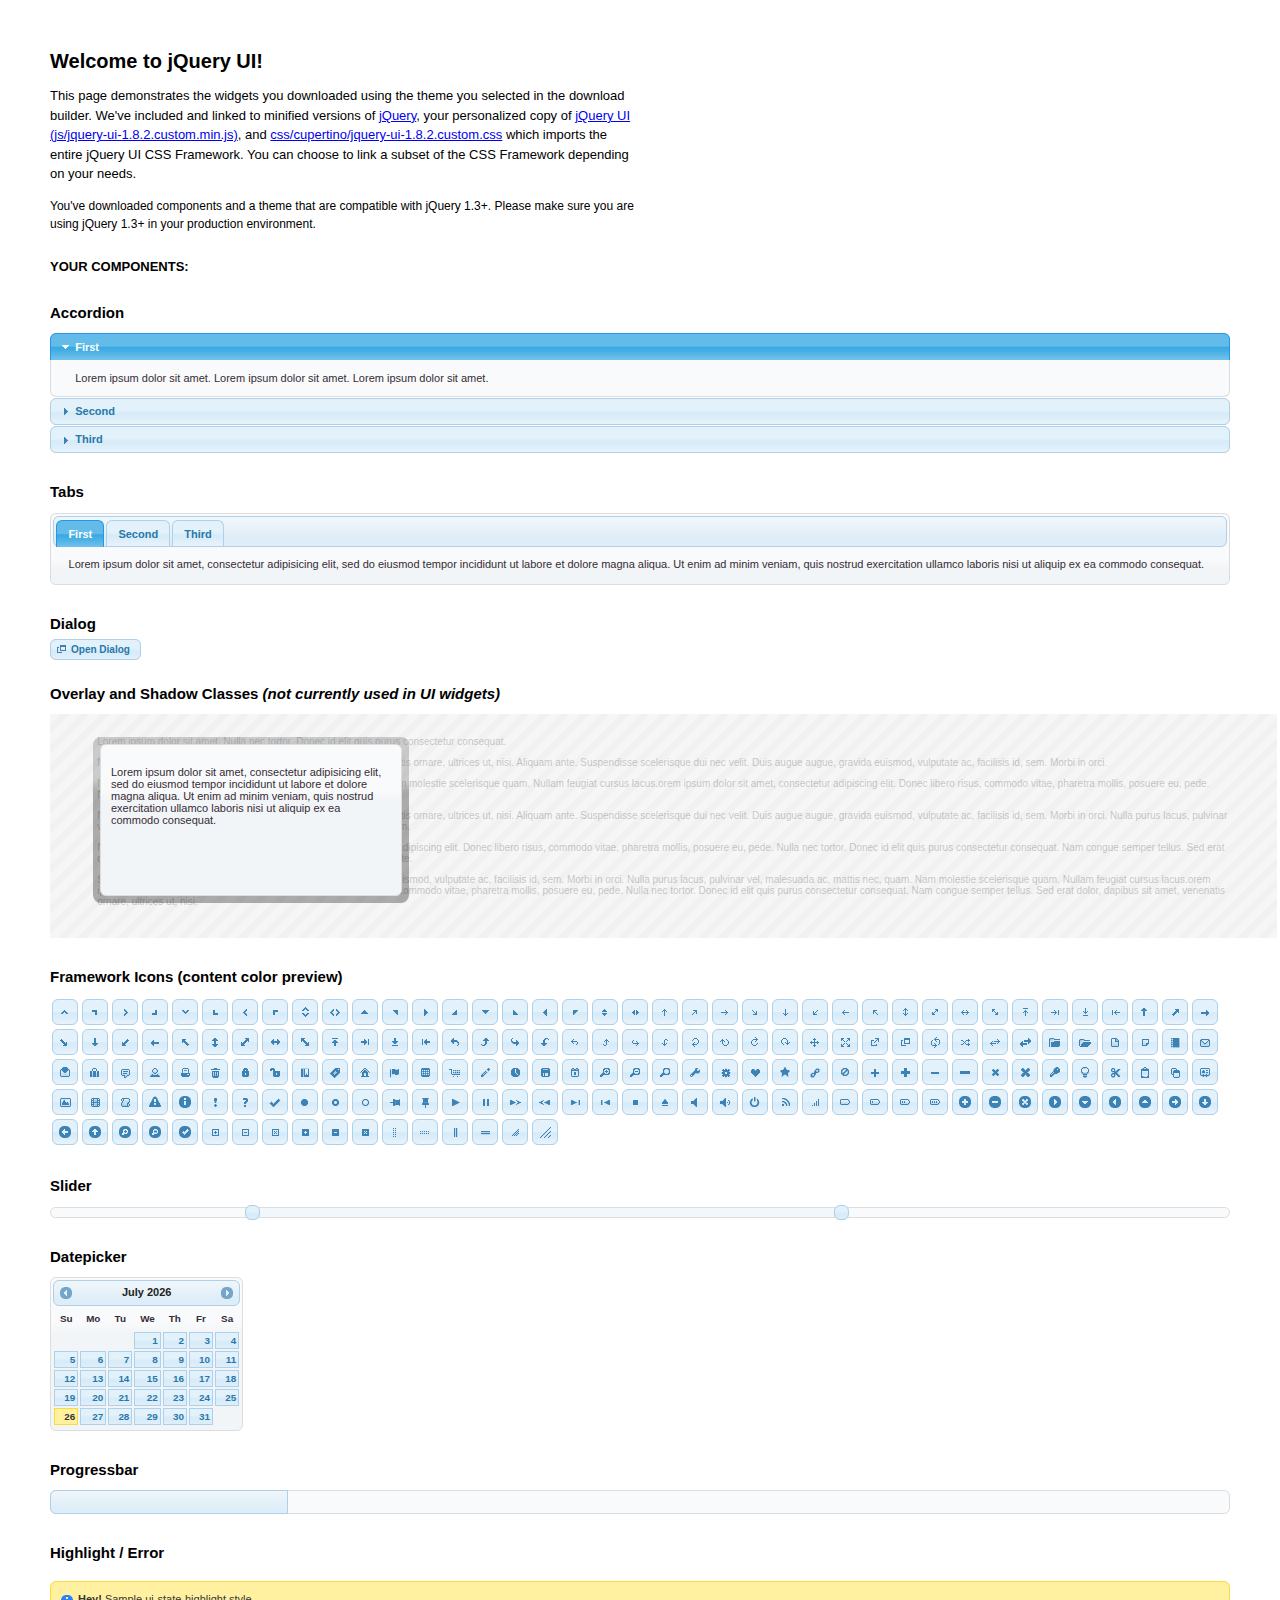
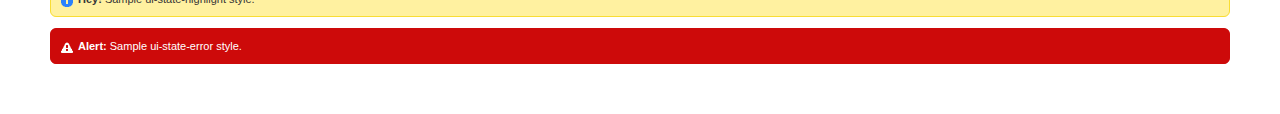
<file: demo/scripts/jquery-ui-1.8.2/index.html>
<!DOCTYPE html>
<html>
	<head>
		<meta http-equiv="Content-Type" content="text/html; charset=iso-8859-1" />
		<title>jQuery UI Example Page</title>
		<link type="text/css" href="css/cupertino/jquery-ui-1.8.2.custom.css" rel="stylesheet" />	
		<script type="text/javascript" src="js/jquery-1.4.2.min.js"></script>
		<script type="text/javascript" src="js/jquery-ui-1.8.2.custom.min.js"></script>
		<script type="text/javascript">
			$(function(){

				// Accordion
				$("#accordion").accordion({ header: "h3" });
	
				// Tabs
				$('#tabs').tabs();
	

				// Dialog			
				$('#dialog').dialog({
					autoOpen: false,
					width: 600,
					buttons: {
						"Ok": function() { 
							$(this).dialog("close"); 
						}, 
						"Cancel": function() { 
							$(this).dialog("close"); 
						} 
					}
				});
				
				// Dialog Link
				$('#dialog_link').click(function(){
					$('#dialog').dialog('open');
					return false;
				});

				// Datepicker
				$('#datepicker').datepicker({
					inline: true
				});
				
				// Slider
				$('#slider').slider({
					range: true,
					values: [17, 67]
				});
				
				// Progressbar
				$("#progressbar").progressbar({
					value: 20 
				});
				
				//hover states on the static widgets
				$('#dialog_link, ul#icons li').hover(
					function() { $(this).addClass('ui-state-hover'); }, 
					function() { $(this).removeClass('ui-state-hover'); }
				);
				
			});
		</script>
		<style type="text/css">
			/*demo page css*/
			body{ font: 62.5% "Trebuchet MS", sans-serif; margin: 50px;}
			.demoHeaders { margin-top: 2em; }
			#dialog_link {padding: .4em 1em .4em 20px;text-decoration: none;position: relative;}
			#dialog_link span.ui-icon {margin: 0 5px 0 0;position: absolute;left: .2em;top: 50%;margin-top: -8px;}
			ul#icons {margin: 0; padding: 0;}
			ul#icons li {margin: 2px; position: relative; padding: 4px 0; cursor: pointer; float: left;  list-style: none;}
			ul#icons span.ui-icon {float: left; margin: 0 4px;}
		</style>	
	</head>
	<body>
	<h1>Welcome to jQuery UI!</h1>
	<p style="font-size: 1.3em; line-height: 1.5; margin: 1em 0; width: 50%;">This page demonstrates the widgets you downloaded using the theme you selected in the download builder. We've included and linked to minified versions of <a href="js/jquery-1.4.2.min.js">jQuery</a>, your personalized copy of <a href="js/jquery-ui-1.8.2.custom.min.js">jQuery UI (js/jquery-ui-1.8.2.custom.min.js)</a>, and <a href="css/cupertino/jquery-ui-1.8.2.custom.css">css/cupertino/jquery-ui-1.8.2.custom.css</a> which imports the entire jQuery UI CSS Framework. You can choose to link a subset of the CSS Framework depending on your needs. </p>
	<p style="font-size: 1.2em; line-height: 1.5; margin: 1em 0; width: 50%;">You've downloaded components and a theme that are compatible with jQuery 1.3+. Please make sure you are using jQuery 1.3+ in your production environment.</p>	

	<p style="font-weight: bold; margin: 2em 0 1em; font-size: 1.3em;">YOUR COMPONENTS:</p>
		
		<!-- Accordion -->
		<h2 class="demoHeaders">Accordion</h2>
		<div id="accordion">
			<div>
				<h3><a href="#">First</a></h3>
				<div>Lorem ipsum dolor sit amet. Lorem ipsum dolor sit amet. Lorem ipsum dolor sit amet.</div>
			</div>
			<div>
				<h3><a href="#">Second</a></h3>
				<div>Phasellus mattis tincidunt nibh.</div>
			</div>
			<div>
				<h3><a href="#">Third</a></h3>
				<div>Nam dui erat, auctor a, dignissim quis.</div>
			</div>
		</div>
	
		<!-- Tabs -->
		<h2 class="demoHeaders">Tabs</h2>
		<div id="tabs">
			<ul>
				<li><a href="#tabs-1">First</a></li>
				<li><a href="#tabs-2">Second</a></li>
				<li><a href="#tabs-3">Third</a></li>
			</ul>
			<div id="tabs-1">Lorem ipsum dolor sit amet, consectetur adipisicing elit, sed do eiusmod tempor incididunt ut labore et dolore magna aliqua. Ut enim ad minim veniam, quis nostrud exercitation ullamco laboris nisi ut aliquip ex ea commodo consequat.</div>
			<div id="tabs-2">Phasellus mattis tincidunt nibh. Cras orci urna, blandit id, pretium vel, aliquet ornare, felis. Maecenas scelerisque sem non nisl. Fusce sed lorem in enim dictum bibendum.</div>
			<div id="tabs-3">Nam dui erat, auctor a, dignissim quis, sollicitudin eu, felis. Pellentesque nisi urna, interdum eget, sagittis et, consequat vestibulum, lacus. Mauris porttitor ullamcorper augue.</div>
		</div>
	
		<!-- Dialog NOTE: Dialog is not generated by UI in this demo so it can be visually styled in themeroller-->
		<h2 class="demoHeaders">Dialog</h2>
		<p><a href="#" id="dialog_link" class="ui-state-default ui-corner-all"><span class="ui-icon ui-icon-newwin"></span>Open Dialog</a></p>
		
		
		<h2 class="demoHeaders">Overlay and Shadow Classes <em>(not currently used in UI widgets)</em></h2>
		<div style="position: relative; width: 96%; height: 200px; padding:1% 4%; overflow:hidden;" class="fakewindowcontain">
			<p>Lorem ipsum dolor sit amet,  Nulla nec tortor. Donec id elit quis purus consectetur consequat. </p><p>Nam congue semper tellus. Sed erat dolor, dapibus sit amet, venenatis ornare, ultrices ut, nisi. Aliquam ante. Suspendisse scelerisque dui nec velit. Duis augue augue, gravida euismod, vulputate ac, facilisis id, sem. Morbi in orci. </p><p>Nulla purus lacus, pulvinar vel, malesuada ac, mattis nec, quam. Nam molestie scelerisque quam. Nullam feugiat cursus lacus.orem ipsum dolor sit amet, consectetur adipiscing elit. Donec libero risus, commodo vitae, pharetra mollis, posuere eu, pede. Nulla nec tortor. Donec id elit quis purus consectetur consequat. </p><p>Nam congue semper tellus. Sed erat dolor, dapibus sit amet, venenatis ornare, ultrices ut, nisi. Aliquam ante. Suspendisse scelerisque dui nec velit. Duis augue augue, gravida euismod, vulputate ac, facilisis id, sem. Morbi in orci. Nulla purus lacus, pulvinar vel, malesuada ac, mattis nec, quam. Nam molestie scelerisque quam. </p><p>Nullam feugiat cursus lacus.orem ipsum dolor sit amet, consectetur adipiscing elit. Donec libero risus, commodo vitae, pharetra mollis, posuere eu, pede. Nulla nec tortor. Donec id elit quis purus consectetur consequat. Nam congue semper tellus. Sed erat dolor, dapibus sit amet, venenatis ornare, ultrices ut, nisi. Aliquam ante. </p><p>Suspendisse scelerisque dui nec velit. Duis augue augue, gravida euismod, vulputate ac, facilisis id, sem. Morbi in orci. Nulla purus lacus, pulvinar vel, malesuada ac, mattis nec, quam. Nam molestie scelerisque quam. Nullam feugiat cursus lacus.orem ipsum dolor sit amet, consectetur adipiscing elit. Donec libero risus, commodo vitae, pharetra mollis, posuere eu, pede. Nulla nec tortor. Donec id elit quis purus consectetur consequat. Nam congue semper tellus. Sed erat dolor, dapibus sit amet, venenatis ornare, ultrices ut, nisi. </p>
			
			<!-- ui-dialog -->
			<div class="ui-overlay"><div class="ui-widget-overlay"></div><div class="ui-widget-shadow ui-corner-all" style="width: 302px; height: 152px; position: absolute; left: 50px; top: 30px;"></div></div>
			<div style="position: absolute; width: 280px; height: 130px;left: 50px; top: 30px; padding: 10px;" class="ui-widget ui-widget-content ui-corner-all">
				<div class="ui-dialog-content ui-widget-content" style="background: none; border: 0;">
					<p>Lorem ipsum dolor sit amet, consectetur adipisicing elit, sed do eiusmod tempor incididunt ut labore et dolore magna aliqua. Ut enim ad minim veniam, quis nostrud exercitation ullamco laboris nisi ut aliquip ex ea commodo consequat.</p>
				</div>
			</div>
		
		</div>

		
		<!-- ui-dialog -->
		<div id="dialog" title="Dialog Title">
			<p>Lorem ipsum dolor sit amet, consectetur adipisicing elit, sed do eiusmod tempor incididunt ut labore et dolore magna aliqua. Ut enim ad minim veniam, quis nostrud exercitation ullamco laboris nisi ut aliquip ex ea commodo consequat.</p>
		</div>
			
				
				
		<h2 class="demoHeaders">Framework Icons (content color preview)</h2>
		<ul id="icons" class="ui-widget ui-helper-clearfix">
		
		<li class="ui-state-default ui-corner-all" title=".ui-icon-carat-1-n"><span class="ui-icon ui-icon-carat-1-n"></span></li>
		<li class="ui-state-default ui-corner-all" title=".ui-icon-carat-1-ne"><span class="ui-icon ui-icon-carat-1-ne"></span></li>
		<li class="ui-state-default ui-corner-all" title=".ui-icon-carat-1-e"><span class="ui-icon ui-icon-carat-1-e"></span></li>
		
		<li class="ui-state-default ui-corner-all" title=".ui-icon-carat-1-se"><span class="ui-icon ui-icon-carat-1-se"></span></li>
		<li class="ui-state-default ui-corner-all" title=".ui-icon-carat-1-s"><span class="ui-icon ui-icon-carat-1-s"></span></li>
		<li class="ui-state-default ui-corner-all" title=".ui-icon-carat-1-sw"><span class="ui-icon ui-icon-carat-1-sw"></span></li>
		<li class="ui-state-default ui-corner-all" title=".ui-icon-carat-1-w"><span class="ui-icon ui-icon-carat-1-w"></span></li>
		<li class="ui-state-default ui-corner-all" title=".ui-icon-carat-1-nw"><span class="ui-icon ui-icon-carat-1-nw"></span></li>
		<li class="ui-state-default ui-corner-all" title=".ui-icon-carat-2-n-s"><span class="ui-icon ui-icon-carat-2-n-s"></span></li>
		<li class="ui-state-default ui-corner-all" title=".ui-icon-carat-2-e-w"><span class="ui-icon ui-icon-carat-2-e-w"></span></li>
		<li class="ui-state-default ui-corner-all" title=".ui-icon-triangle-1-n"><span class="ui-icon ui-icon-triangle-1-n"></span></li>
		<li class="ui-state-default ui-corner-all" title=".ui-icon-triangle-1-ne"><span class="ui-icon ui-icon-triangle-1-ne"></span></li>
		
		<li class="ui-state-default ui-corner-all" title=".ui-icon-triangle-1-e"><span class="ui-icon ui-icon-triangle-1-e"></span></li>
		<li class="ui-state-default ui-corner-all" title=".ui-icon-triangle-1-se"><span class="ui-icon ui-icon-triangle-1-se"></span></li>
		<li class="ui-state-default ui-corner-all" title=".ui-icon-triangle-1-s"><span class="ui-icon ui-icon-triangle-1-s"></span></li>
		<li class="ui-state-default ui-corner-all" title=".ui-icon-triangle-1-sw"><span class="ui-icon ui-icon-triangle-1-sw"></span></li>
		<li class="ui-state-default ui-corner-all" title=".ui-icon-triangle-1-w"><span class="ui-icon ui-icon-triangle-1-w"></span></li>
		<li class="ui-state-default ui-corner-all" title=".ui-icon-triangle-1-nw"><span class="ui-icon ui-icon-triangle-1-nw"></span></li>
		<li class="ui-state-default ui-corner-all" title=".ui-icon-triangle-2-n-s"><span class="ui-icon ui-icon-triangle-2-n-s"></span></li>
		<li class="ui-state-default ui-corner-all" title=".ui-icon-triangle-2-e-w"><span class="ui-icon ui-icon-triangle-2-e-w"></span></li>
		<li class="ui-state-default ui-corner-all" title=".ui-icon-arrow-1-n"><span class="ui-icon ui-icon-arrow-1-n"></span></li>
		
		<li class="ui-state-default ui-corner-all" title=".ui-icon-arrow-1-ne"><span class="ui-icon ui-icon-arrow-1-ne"></span></li>
		<li class="ui-state-default ui-corner-all" title=".ui-icon-arrow-1-e"><span class="ui-icon ui-icon-arrow-1-e"></span></li>
		<li class="ui-state-default ui-corner-all" title=".ui-icon-arrow-1-se"><span class="ui-icon ui-icon-arrow-1-se"></span></li>
		<li class="ui-state-default ui-corner-all" title=".ui-icon-arrow-1-s"><span class="ui-icon ui-icon-arrow-1-s"></span></li>
		<li class="ui-state-default ui-corner-all" title=".ui-icon-arrow-1-sw"><span class="ui-icon ui-icon-arrow-1-sw"></span></li>
		<li class="ui-state-default ui-corner-all" title=".ui-icon-arrow-1-w"><span class="ui-icon ui-icon-arrow-1-w"></span></li>
		<li class="ui-state-default ui-corner-all" title=".ui-icon-arrow-1-nw"><span class="ui-icon ui-icon-arrow-1-nw"></span></li>
		<li class="ui-state-default ui-corner-all" title=".ui-icon-arrow-2-n-s"><span class="ui-icon ui-icon-arrow-2-n-s"></span></li>
		<li class="ui-state-default ui-corner-all" title=".ui-icon-arrow-2-ne-sw"><span class="ui-icon ui-icon-arrow-2-ne-sw"></span></li>
		
		<li class="ui-state-default ui-corner-all" title=".ui-icon-arrow-2-e-w"><span class="ui-icon ui-icon-arrow-2-e-w"></span></li>
		<li class="ui-state-default ui-corner-all" title=".ui-icon-arrow-2-se-nw"><span class="ui-icon ui-icon-arrow-2-se-nw"></span></li>
		<li class="ui-state-default ui-corner-all" title=".ui-icon-arrowstop-1-n"><span class="ui-icon ui-icon-arrowstop-1-n"></span></li>
		<li class="ui-state-default ui-corner-all" title=".ui-icon-arrowstop-1-e"><span class="ui-icon ui-icon-arrowstop-1-e"></span></li>
		<li class="ui-state-default ui-corner-all" title=".ui-icon-arrowstop-1-s"><span class="ui-icon ui-icon-arrowstop-1-s"></span></li>
		<li class="ui-state-default ui-corner-all" title=".ui-icon-arrowstop-1-w"><span class="ui-icon ui-icon-arrowstop-1-w"></span></li>
		<li class="ui-state-default ui-corner-all" title=".ui-icon-arrowthick-1-n"><span class="ui-icon ui-icon-arrowthick-1-n"></span></li>
		<li class="ui-state-default ui-corner-all" title=".ui-icon-arrowthick-1-ne"><span class="ui-icon ui-icon-arrowthick-1-ne"></span></li>
		<li class="ui-state-default ui-corner-all" title=".ui-icon-arrowthick-1-e"><span class="ui-icon ui-icon-arrowthick-1-e"></span></li>
		
		<li class="ui-state-default ui-corner-all" title=".ui-icon-arrowthick-1-se"><span class="ui-icon ui-icon-arrowthick-1-se"></span></li>
		<li class="ui-state-default ui-corner-all" title=".ui-icon-arrowthick-1-s"><span class="ui-icon ui-icon-arrowthick-1-s"></span></li>
		<li class="ui-state-default ui-corner-all" title=".ui-icon-arrowthick-1-sw"><span class="ui-icon ui-icon-arrowthick-1-sw"></span></li>
		<li class="ui-state-default ui-corner-all" title=".ui-icon-arrowthick-1-w"><span class="ui-icon ui-icon-arrowthick-1-w"></span></li>
		<li class="ui-state-default ui-corner-all" title=".ui-icon-arrowthick-1-nw"><span class="ui-icon ui-icon-arrowthick-1-nw"></span></li>
		<li class="ui-state-default ui-corner-all" title=".ui-icon-arrowthick-2-n-s"><span class="ui-icon ui-icon-arrowthick-2-n-s"></span></li>
		<li class="ui-state-default ui-corner-all" title=".ui-icon-arrowthick-2-ne-sw"><span class="ui-icon ui-icon-arrowthick-2-ne-sw"></span></li>
		<li class="ui-state-default ui-corner-all" title=".ui-icon-arrowthick-2-e-w"><span class="ui-icon ui-icon-arrowthick-2-e-w"></span></li>
		<li class="ui-state-default ui-corner-all" title=".ui-icon-arrowthick-2-se-nw"><span class="ui-icon ui-icon-arrowthick-2-se-nw"></span></li>
		
		<li class="ui-state-default ui-corner-all" title=".ui-icon-arrowthickstop-1-n"><span class="ui-icon ui-icon-arrowthickstop-1-n"></span></li>
		<li class="ui-state-default ui-corner-all" title=".ui-icon-arrowthickstop-1-e"><span class="ui-icon ui-icon-arrowthickstop-1-e"></span></li>
		<li class="ui-state-default ui-corner-all" title=".ui-icon-arrowthickstop-1-s"><span class="ui-icon ui-icon-arrowthickstop-1-s"></span></li>
		<li class="ui-state-default ui-corner-all" title=".ui-icon-arrowthickstop-1-w"><span class="ui-icon ui-icon-arrowthickstop-1-w"></span></li>
		<li class="ui-state-default ui-corner-all" title=".ui-icon-arrowreturnthick-1-w"><span class="ui-icon ui-icon-arrowreturnthick-1-w"></span></li>
		<li class="ui-state-default ui-corner-all" title=".ui-icon-arrowreturnthick-1-n"><span class="ui-icon ui-icon-arrowreturnthick-1-n"></span></li>
		<li class="ui-state-default ui-corner-all" title=".ui-icon-arrowreturnthick-1-e"><span class="ui-icon ui-icon-arrowreturnthick-1-e"></span></li>
		<li class="ui-state-default ui-corner-all" title=".ui-icon-arrowreturnthick-1-s"><span class="ui-icon ui-icon-arrowreturnthick-1-s"></span></li>
		<li class="ui-state-default ui-corner-all" title=".ui-icon-arrowreturn-1-w"><span class="ui-icon ui-icon-arrowreturn-1-w"></span></li>
		
		<li class="ui-state-default ui-corner-all" title=".ui-icon-arrowreturn-1-n"><span class="ui-icon ui-icon-arrowreturn-1-n"></span></li>
		<li class="ui-state-default ui-corner-all" title=".ui-icon-arrowreturn-1-e"><span class="ui-icon ui-icon-arrowreturn-1-e"></span></li>
		<li class="ui-state-default ui-corner-all" title=".ui-icon-arrowreturn-1-s"><span class="ui-icon ui-icon-arrowreturn-1-s"></span></li>
		<li class="ui-state-default ui-corner-all" title=".ui-icon-arrowrefresh-1-w"><span class="ui-icon ui-icon-arrowrefresh-1-w"></span></li>
		<li class="ui-state-default ui-corner-all" title=".ui-icon-arrowrefresh-1-n"><span class="ui-icon ui-icon-arrowrefresh-1-n"></span></li>
		<li class="ui-state-default ui-corner-all" title=".ui-icon-arrowrefresh-1-e"><span class="ui-icon ui-icon-arrowrefresh-1-e"></span></li>
		<li class="ui-state-default ui-corner-all" title=".ui-icon-arrowrefresh-1-s"><span class="ui-icon ui-icon-arrowrefresh-1-s"></span></li>
		<li class="ui-state-default ui-corner-all" title=".ui-icon-arrow-4"><span class="ui-icon ui-icon-arrow-4"></span></li>
		<li class="ui-state-default ui-corner-all" title=".ui-icon-arrow-4-diag"><span class="ui-icon ui-icon-arrow-4-diag"></span></li>
		
		<li class="ui-state-default ui-corner-all" title=".ui-icon-extlink"><span class="ui-icon ui-icon-extlink"></span></li>
		<li class="ui-state-default ui-corner-all" title=".ui-icon-newwin"><span class="ui-icon ui-icon-newwin"></span></li>
		<li class="ui-state-default ui-corner-all" title=".ui-icon-refresh"><span class="ui-icon ui-icon-refresh"></span></li>
		<li class="ui-state-default ui-corner-all" title=".ui-icon-shuffle"><span class="ui-icon ui-icon-shuffle"></span></li>
		<li class="ui-state-default ui-corner-all" title=".ui-icon-transfer-e-w"><span class="ui-icon ui-icon-transfer-e-w"></span></li>
		<li class="ui-state-default ui-corner-all" title=".ui-icon-transferthick-e-w"><span class="ui-icon ui-icon-transferthick-e-w"></span></li>
		<li class="ui-state-default ui-corner-all" title=".ui-icon-folder-collapsed"><span class="ui-icon ui-icon-folder-collapsed"></span></li>
		<li class="ui-state-default ui-corner-all" title=".ui-icon-folder-open"><span class="ui-icon ui-icon-folder-open"></span></li>
		<li class="ui-state-default ui-corner-all" title=".ui-icon-document"><span class="ui-icon ui-icon-document"></span></li>
		
		<li class="ui-state-default ui-corner-all" title=".ui-icon-document-b"><span class="ui-icon ui-icon-document-b"></span></li>
		<li class="ui-state-default ui-corner-all" title=".ui-icon-note"><span class="ui-icon ui-icon-note"></span></li>
		<li class="ui-state-default ui-corner-all" title=".ui-icon-mail-closed"><span class="ui-icon ui-icon-mail-closed"></span></li>
		<li class="ui-state-default ui-corner-all" title=".ui-icon-mail-open"><span class="ui-icon ui-icon-mail-open"></span></li>
		<li class="ui-state-default ui-corner-all" title=".ui-icon-suitcase"><span class="ui-icon ui-icon-suitcase"></span></li>
		<li class="ui-state-default ui-corner-all" title=".ui-icon-comment"><span class="ui-icon ui-icon-comment"></span></li>
		<li class="ui-state-default ui-corner-all" title=".ui-icon-person"><span class="ui-icon ui-icon-person"></span></li>
		<li class="ui-state-default ui-corner-all" title=".ui-icon-print"><span class="ui-icon ui-icon-print"></span></li>
		<li class="ui-state-default ui-corner-all" title=".ui-icon-trash"><span class="ui-icon ui-icon-trash"></span></li>
		
		<li class="ui-state-default ui-corner-all" title=".ui-icon-locked"><span class="ui-icon ui-icon-locked"></span></li>
		<li class="ui-state-default ui-corner-all" title=".ui-icon-unlocked"><span class="ui-icon ui-icon-unlocked"></span></li>
		<li class="ui-state-default ui-corner-all" title=".ui-icon-bookmark"><span class="ui-icon ui-icon-bookmark"></span></li>
		<li class="ui-state-default ui-corner-all" title=".ui-icon-tag"><span class="ui-icon ui-icon-tag"></span></li>
		<li class="ui-state-default ui-corner-all" title=".ui-icon-home"><span class="ui-icon ui-icon-home"></span></li>
		<li class="ui-state-default ui-corner-all" title=".ui-icon-flag"><span class="ui-icon ui-icon-flag"></span></li>
		<li class="ui-state-default ui-corner-all" title=".ui-icon-calculator"><span class="ui-icon ui-icon-calculator"></span></li>
		<li class="ui-state-default ui-corner-all" title=".ui-icon-cart"><span class="ui-icon ui-icon-cart"></span></li>
		<li class="ui-state-default ui-corner-all" title=".ui-icon-pencil"><span class="ui-icon ui-icon-pencil"></span></li>
		
		<li class="ui-state-default ui-corner-all" title=".ui-icon-clock"><span class="ui-icon ui-icon-clock"></span></li>
		<li class="ui-state-default ui-corner-all" title=".ui-icon-disk"><span class="ui-icon ui-icon-disk"></span></li>
		<li class="ui-state-default ui-corner-all" title=".ui-icon-calendar"><span class="ui-icon ui-icon-calendar"></span></li>
		<li class="ui-state-default ui-corner-all" title=".ui-icon-zoomin"><span class="ui-icon ui-icon-zoomin"></span></li>
		<li class="ui-state-default ui-corner-all" title=".ui-icon-zoomout"><span class="ui-icon ui-icon-zoomout"></span></li>
		<li class="ui-state-default ui-corner-all" title=".ui-icon-search"><span class="ui-icon ui-icon-search"></span></li>
		<li class="ui-state-default ui-corner-all" title=".ui-icon-wrench"><span class="ui-icon ui-icon-wrench"></span></li>
		<li class="ui-state-default ui-corner-all" title=".ui-icon-gear"><span class="ui-icon ui-icon-gear"></span></li>
		<li class="ui-state-default ui-corner-all" title=".ui-icon-heart"><span class="ui-icon ui-icon-heart"></span></li>
		
		<li class="ui-state-default ui-corner-all" title=".ui-icon-star"><span class="ui-icon ui-icon-star"></span></li>
		<li class="ui-state-default ui-corner-all" title=".ui-icon-link"><span class="ui-icon ui-icon-link"></span></li>
		<li class="ui-state-default ui-corner-all" title=".ui-icon-cancel"><span class="ui-icon ui-icon-cancel"></span></li>
		<li class="ui-state-default ui-corner-all" title=".ui-icon-plus"><span class="ui-icon ui-icon-plus"></span></li>
		<li class="ui-state-default ui-corner-all" title=".ui-icon-plusthick"><span class="ui-icon ui-icon-plusthick"></span></li>
		<li class="ui-state-default ui-corner-all" title=".ui-icon-minus"><span class="ui-icon ui-icon-minus"></span></li>
		<li class="ui-state-default ui-corner-all" title=".ui-icon-minusthick"><span class="ui-icon ui-icon-minusthick"></span></li>
		<li class="ui-state-default ui-corner-all" title=".ui-icon-close"><span class="ui-icon ui-icon-close"></span></li>
		<li class="ui-state-default ui-corner-all" title=".ui-icon-closethick"><span class="ui-icon ui-icon-closethick"></span></li>
		
		<li class="ui-state-default ui-corner-all" title=".ui-icon-key"><span class="ui-icon ui-icon-key"></span></li>
		<li class="ui-state-default ui-corner-all" title=".ui-icon-lightbulb"><span class="ui-icon ui-icon-lightbulb"></span></li>
		<li class="ui-state-default ui-corner-all" title=".ui-icon-scissors"><span class="ui-icon ui-icon-scissors"></span></li>
		<li class="ui-state-default ui-corner-all" title=".ui-icon-clipboard"><span class="ui-icon ui-icon-clipboard"></span></li>
		<li class="ui-state-default ui-corner-all" title=".ui-icon-copy"><span class="ui-icon ui-icon-copy"></span></li>
		<li class="ui-state-default ui-corner-all" title=".ui-icon-contact"><span class="ui-icon ui-icon-contact"></span></li>
		<li class="ui-state-default ui-corner-all" title=".ui-icon-image"><span class="ui-icon ui-icon-image"></span></li>
		<li class="ui-state-default ui-corner-all" title=".ui-icon-video"><span class="ui-icon ui-icon-video"></span></li>
		<li class="ui-state-default ui-corner-all" title=".ui-icon-script"><span class="ui-icon ui-icon-script"></span></li>
		<li class="ui-state-default ui-corner-all" title=".ui-icon-alert"><span class="ui-icon ui-icon-alert"></span></li>
		
		<li class="ui-state-default ui-corner-all" title=".ui-icon-info"><span class="ui-icon ui-icon-info"></span></li>
		<li class="ui-state-default ui-corner-all" title=".ui-icon-notice"><span class="ui-icon ui-icon-notice"></span></li>
		<li class="ui-state-default ui-corner-all" title=".ui-icon-help"><span class="ui-icon ui-icon-help"></span></li>
		<li class="ui-state-default ui-corner-all" title=".ui-icon-check"><span class="ui-icon ui-icon-check"></span></li>
		<li class="ui-state-default ui-corner-all" title=".ui-icon-bullet"><span class="ui-icon ui-icon-bullet"></span></li>
		<li class="ui-state-default ui-corner-all" title=".ui-icon-radio-off"><span class="ui-icon ui-icon-radio-off"></span></li>
		<li class="ui-state-default ui-corner-all" title=".ui-icon-radio-on"><span class="ui-icon ui-icon-radio-on"></span></li>
		<li class="ui-state-default ui-corner-all" title=".ui-icon-pin-w"><span class="ui-icon ui-icon-pin-w"></span></li>
		<li class="ui-state-default ui-corner-all" title=".ui-icon-pin-s"><span class="ui-icon ui-icon-pin-s"></span></li>
		<li class="ui-state-default ui-corner-all" title=".ui-icon-play"><span class="ui-icon ui-icon-play"></span></li>
		<li class="ui-state-default ui-corner-all" title=".ui-icon-pause"><span class="ui-icon ui-icon-pause"></span></li>
		
		<li class="ui-state-default ui-corner-all" title=".ui-icon-seek-next"><span class="ui-icon ui-icon-seek-next"></span></li>
		<li class="ui-state-default ui-corner-all" title=".ui-icon-seek-prev"><span class="ui-icon ui-icon-seek-prev"></span></li>
		<li class="ui-state-default ui-corner-all" title=".ui-icon-seek-end"><span class="ui-icon ui-icon-seek-end"></span></li>
		<li class="ui-state-default ui-corner-all" title=".ui-icon-seek-first"><span class="ui-icon ui-icon-seek-first"></span></li>
		<li class="ui-state-default ui-corner-all" title=".ui-icon-stop"><span class="ui-icon ui-icon-stop"></span></li>
		<li class="ui-state-default ui-corner-all" title=".ui-icon-eject"><span class="ui-icon ui-icon-eject"></span></li>
		<li class="ui-state-default ui-corner-all" title=".ui-icon-volume-off"><span class="ui-icon ui-icon-volume-off"></span></li>
		<li class="ui-state-default ui-corner-all" title=".ui-icon-volume-on"><span class="ui-icon ui-icon-volume-on"></span></li>
		<li class="ui-state-default ui-corner-all" title=".ui-icon-power"><span class="ui-icon ui-icon-power"></span></li>
		
		<li class="ui-state-default ui-corner-all" title=".ui-icon-signal-diag"><span class="ui-icon ui-icon-signal-diag"></span></li>
		<li class="ui-state-default ui-corner-all" title=".ui-icon-signal"><span class="ui-icon ui-icon-signal"></span></li>
		<li class="ui-state-default ui-corner-all" title=".ui-icon-battery-0"><span class="ui-icon ui-icon-battery-0"></span></li>
		<li class="ui-state-default ui-corner-all" title=".ui-icon-battery-1"><span class="ui-icon ui-icon-battery-1"></span></li>
		<li class="ui-state-default ui-corner-all" title=".ui-icon-battery-2"><span class="ui-icon ui-icon-battery-2"></span></li>
		<li class="ui-state-default ui-corner-all" title=".ui-icon-battery-3"><span class="ui-icon ui-icon-battery-3"></span></li>
		<li class="ui-state-default ui-corner-all" title=".ui-icon-circle-plus"><span class="ui-icon ui-icon-circle-plus"></span></li>
		<li class="ui-state-default ui-corner-all" title=".ui-icon-circle-minus"><span class="ui-icon ui-icon-circle-minus"></span></li>
		<li class="ui-state-default ui-corner-all" title=".ui-icon-circle-close"><span class="ui-icon ui-icon-circle-close"></span></li>
		
		<li class="ui-state-default ui-corner-all" title=".ui-icon-circle-triangle-e"><span class="ui-icon ui-icon-circle-triangle-e"></span></li>
		<li class="ui-state-default ui-corner-all" title=".ui-icon-circle-triangle-s"><span class="ui-icon ui-icon-circle-triangle-s"></span></li>
		<li class="ui-state-default ui-corner-all" title=".ui-icon-circle-triangle-w"><span class="ui-icon ui-icon-circle-triangle-w"></span></li>
		<li class="ui-state-default ui-corner-all" title=".ui-icon-circle-triangle-n"><span class="ui-icon ui-icon-circle-triangle-n"></span></li>
		<li class="ui-state-default ui-corner-all" title=".ui-icon-circle-arrow-e"><span class="ui-icon ui-icon-circle-arrow-e"></span></li>
		<li class="ui-state-default ui-corner-all" title=".ui-icon-circle-arrow-s"><span class="ui-icon ui-icon-circle-arrow-s"></span></li>
		<li class="ui-state-default ui-corner-all" title=".ui-icon-circle-arrow-w"><span class="ui-icon ui-icon-circle-arrow-w"></span></li>
		<li class="ui-state-default ui-corner-all" title=".ui-icon-circle-arrow-n"><span class="ui-icon ui-icon-circle-arrow-n"></span></li>
		<li class="ui-state-default ui-corner-all" title=".ui-icon-circle-zoomin"><span class="ui-icon ui-icon-circle-zoomin"></span></li>
		
		<li class="ui-state-default ui-corner-all" title=".ui-icon-circle-zoomout"><span class="ui-icon ui-icon-circle-zoomout"></span></li>
		<li class="ui-state-default ui-corner-all" title=".ui-icon-circle-check"><span class="ui-icon ui-icon-circle-check"></span></li>
		<li class="ui-state-default ui-corner-all" title=".ui-icon-circlesmall-plus"><span class="ui-icon ui-icon-circlesmall-plus"></span></li>
		<li class="ui-state-default ui-corner-all" title=".ui-icon-circlesmall-minus"><span class="ui-icon ui-icon-circlesmall-minus"></span></li>
		<li class="ui-state-default ui-corner-all" title=".ui-icon-circlesmall-close"><span class="ui-icon ui-icon-circlesmall-close"></span></li>
		<li class="ui-state-default ui-corner-all" title=".ui-icon-squaresmall-plus"><span class="ui-icon ui-icon-squaresmall-plus"></span></li>
		<li class="ui-state-default ui-corner-all" title=".ui-icon-squaresmall-minus"><span class="ui-icon ui-icon-squaresmall-minus"></span></li>
		<li class="ui-state-default ui-corner-all" title=".ui-icon-squaresmall-close"><span class="ui-icon ui-icon-squaresmall-close"></span></li>
		<li class="ui-state-default ui-corner-all" title=".ui-icon-grip-dotted-vertical"><span class="ui-icon ui-icon-grip-dotted-vertical"></span></li>
		
		<li class="ui-state-default ui-corner-all" title=".ui-icon-grip-dotted-horizontal"><span class="ui-icon ui-icon-grip-dotted-horizontal"></span></li>
		<li class="ui-state-default ui-corner-all" title=".ui-icon-grip-solid-vertical"><span class="ui-icon ui-icon-grip-solid-vertical"></span></li>
		<li class="ui-state-default ui-corner-all" title=".ui-icon-grip-solid-horizontal"><span class="ui-icon ui-icon-grip-solid-horizontal"></span></li>
		<li class="ui-state-default ui-corner-all" title=".ui-icon-gripsmall-diagonal-se"><span class="ui-icon ui-icon-gripsmall-diagonal-se"></span></li>
		<li class="ui-state-default ui-corner-all" title=".ui-icon-grip-diagonal-se"><span class="ui-icon ui-icon-grip-diagonal-se"></span></li>
		</ul>

	
		<!-- Slider -->
		<h2 class="demoHeaders">Slider</h2>
		<div id="slider"></div>
	
		<!-- Datepicker -->
		<h2 class="demoHeaders">Datepicker</h2>
		<div id="datepicker"></div>
	
		<!-- Progressbar -->
		<h2 class="demoHeaders">Progressbar</h2>	
		<div id="progressbar"></div>
			
		<!-- Highlight / Error -->
		<h2 class="demoHeaders">Highlight / Error</h2>
		<div class="ui-widget">
			<div class="ui-state-highlight ui-corner-all" style="margin-top: 20px; padding: 0 .7em;"> 
				<p><span class="ui-icon ui-icon-info" style="float: left; margin-right: .3em;"></span>
				<strong>Hey!</strong> Sample ui-state-highlight style.</p>
			</div>
		</div>
		<br/>
		<div class="ui-widget">
			<div class="ui-state-error ui-corner-all" style="padding: 0 .7em;"> 
				<p><span class="ui-icon ui-icon-alert" style="float: left; margin-right: .3em;"></span> 
				<strong>Alert:</strong> Sample ui-state-error style.</p>
			</div>
		</div>

	</body>
</html>
</file>
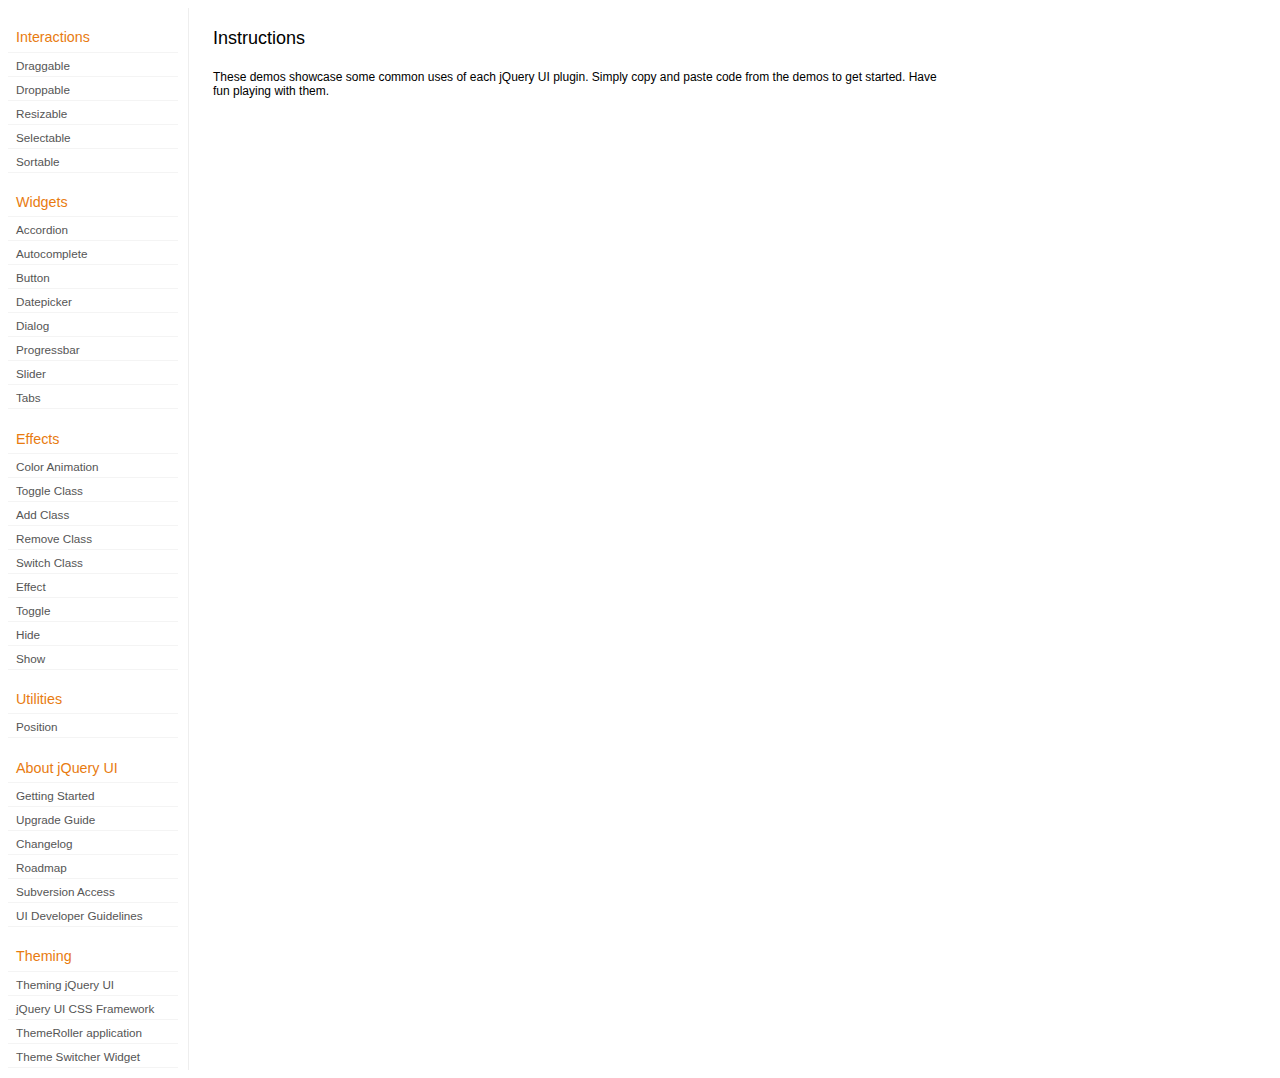
<file: demo/scripts/jquery-ui-1.8.2/development-bundle/demos/index.html>
<!DOCTYPE html>
<html lang="en">
<head>
	<meta charset="UTF-8" />
	<meta http-equiv="Content-Type" content="text/html; charset=utf-8" />
	<title>jQuery UI Demos</title>
	<link type="text/css" href="../themes/base/jquery.ui.all.css" rel="stylesheet" />
	<link type="text/css" href="demos.css" rel="stylesheet" />
	<script type="text/javascript" src="../jquery-1.4.2.js"></script>
	<script type="text/javascript" src="../external/jquery.bgiframe-2.1.1.js"></script>
	<script type="text/javascript" src="../ui/jquery.ui.core.js"></script>
	<script type="text/javascript" src="../ui/jquery.ui.widget.js"></script>
	<script type="text/javascript" src="../ui/jquery.ui.mouse.js"></script>
	<script type="text/javascript" src="../ui/jquery.ui.accordion.js"></script>
	<script type="text/javascript" src="../ui/jquery.ui.autocomplete.js"></script>
	<script type="text/javascript" src="../ui/jquery.ui.button.js"></script>
	<script type="text/javascript" src="../ui/jquery.ui.datepicker.js"></script>
	<script type="text/javascript" src="../ui/jquery.ui.dialog.js"></script>
	<script type="text/javascript" src="../ui/jquery.ui.draggable.js"></script>
	<script type="text/javascript" src="../ui/jquery.ui.droppable.js"></script>
	<script type="text/javascript" src="../ui/jquery.ui.position.js"></script>
	<script type="text/javascript" src="../ui/jquery.ui.progressbar.js"></script>
	<script type="text/javascript" src="../ui/jquery.ui.resizable.js"></script>
	<script type="text/javascript" src="../ui/jquery.ui.selectable.js"></script>
	<script type="text/javascript" src="../ui/jquery.ui.slider.js"></script>
	<script type="text/javascript" src="../ui/jquery.ui.sortable.js"></script>
	<script type="text/javascript" src="../ui/jquery.ui.tabs.js"></script>
	<script type="text/javascript" src="../ui/jquery.effects.core.js"></script>
	<script type="text/javascript" src="../ui/jquery.effects.blind.js"></script>
	<script type="text/javascript" src="../ui/jquery.effects.bounce.js"></script>
	<script type="text/javascript" src="../ui/jquery.effects.clip.js"></script>
	<script type="text/javascript" src="../ui/jquery.effects.drop.js"></script>
	<script type="text/javascript" src="../ui/jquery.effects.explode.js"></script>
	<script type="text/javascript" src="../ui/jquery.effects.fold.js"></script>
	<script type="text/javascript" src="../ui/jquery.effects.highlight.js"></script>
	<script type="text/javascript" src="../ui/jquery.effects.pulsate.js"></script>
	<script type="text/javascript" src="../ui/jquery.effects.scale.js"></script>
	<script type="text/javascript" src="../ui/jquery.effects.shake.js"></script>
	<script type="text/javascript" src="../ui/jquery.effects.slide.js"></script>
	<script type="text/javascript" src="../ui/jquery.effects.transfer.js"></script>
	<script type="text/javascript" src="../ui/i18n/jquery.ui.datepicker-af.js"></script>
	<script type="text/javascript" src="../ui/i18n/jquery.ui.datepicker-ar.js"></script>
	<script type="text/javascript" src="../ui/i18n/jquery.ui.datepicker-az.js"></script>
	<script type="text/javascript" src="../ui/i18n/jquery.ui.datepicker-bs.js"></script>
	<script type="text/javascript" src="../ui/i18n/jquery.ui.datepicker-bg.js"></script>
	<script type="text/javascript" src="../ui/i18n/jquery.ui.datepicker-ca.js"></script>
	<script type="text/javascript" src="../ui/i18n/jquery.ui.datepicker-cs.js"></script>
	<script type="text/javascript" src="../ui/i18n/jquery.ui.datepicker-da.js"></script>
	<script type="text/javascript" src="../ui/i18n/jquery.ui.datepicker-de.js"></script>
	<script type="text/javascript" src="../ui/i18n/jquery.ui.datepicker-el.js"></script>
	<script type="text/javascript" src="../ui/i18n/jquery.ui.datepicker-en-GB.js"></script>
	<script type="text/javascript" src="../ui/i18n/jquery.ui.datepicker-eo.js"></script>
	<script type="text/javascript" src="../ui/i18n/jquery.ui.datepicker-es.js"></script>
	<script type="text/javascript" src="../ui/i18n/jquery.ui.datepicker-et.js"></script>
	<script type="text/javascript" src="../ui/i18n/jquery.ui.datepicker-eu.js"></script>
	<script type="text/javascript" src="../ui/i18n/jquery.ui.datepicker-fa.js"></script>
	<script type="text/javascript" src="../ui/i18n/jquery.ui.datepicker-fi.js"></script>
	<script type="text/javascript" src="../ui/i18n/jquery.ui.datepicker-fo.js"></script>
	<script type="text/javascript" src="../ui/i18n/jquery.ui.datepicker-fr.js"></script>
	<script type="text/javascript" src="../ui/i18n/jquery.ui.datepicker-fr-CH.js"></script>
	<script type="text/javascript" src="../ui/i18n/jquery.ui.datepicker-he.js"></script>
	<script type="text/javascript" src="../ui/i18n/jquery.ui.datepicker-hr.js"></script>
	<script type="text/javascript" src="../ui/i18n/jquery.ui.datepicker-hu.js"></script>
	<script type="text/javascript" src="../ui/i18n/jquery.ui.datepicker-hy.js"></script>
	<script type="text/javascript" src="../ui/i18n/jquery.ui.datepicker-id.js"></script>
	<script type="text/javascript" src="../ui/i18n/jquery.ui.datepicker-is.js"></script>
	<script type="text/javascript" src="../ui/i18n/jquery.ui.datepicker-it.js"></script>
	<script type="text/javascript" src="../ui/i18n/jquery.ui.datepicker-ja.js"></script>
	<script type="text/javascript" src="../ui/i18n/jquery.ui.datepicker-ko.js"></script>
	<script type="text/javascript" src="../ui/i18n/jquery.ui.datepicker-lt.js"></script>
	<script type="text/javascript" src="../ui/i18n/jquery.ui.datepicker-lv.js"></script>
	<script type="text/javascript" src="../ui/i18n/jquery.ui.datepicker-ms.js"></script>
	<script type="text/javascript" src="../ui/i18n/jquery.ui.datepicker-nl.js"></script>
	<script type="text/javascript" src="../ui/i18n/jquery.ui.datepicker-no.js"></script>
	<script type="text/javascript" src="../ui/i18n/jquery.ui.datepicker-pl.js"></script>
	<script type="text/javascript" src="../ui/i18n/jquery.ui.datepicker-pt-BR.js"></script>
	<script type="text/javascript" src="../ui/i18n/jquery.ui.datepicker-ro.js"></script>
	<script type="text/javascript" src="../ui/i18n/jquery.ui.datepicker-ru.js"></script>
	<script type="text/javascript" src="../ui/i18n/jquery.ui.datepicker-sk.js"></script>
	<script type="text/javascript" src="../ui/i18n/jquery.ui.datepicker-sl.js"></script>
	<script type="text/javascript" src="../ui/i18n/jquery.ui.datepicker-sq.js"></script>
	<script type="text/javascript" src="../ui/i18n/jquery.ui.datepicker-sr.js"></script>
	<script type="text/javascript" src="../ui/i18n/jquery.ui.datepicker-sr-SR.js"></script>
	<script type="text/javascript" src="../ui/i18n/jquery.ui.datepicker-sv.js"></script>
	<script type="text/javascript" src="../ui/i18n/jquery.ui.datepicker-ta.js"></script>
	<script type="text/javascript" src="../ui/i18n/jquery.ui.datepicker-th.js"></script>
	<script type="text/javascript" src="../ui/i18n/jquery.ui.datepicker-tr.js"></script>
	<script type="text/javascript" src="../ui/i18n/jquery.ui.datepicker-uk.js"></script>
	<script type="text/javascript" src="../ui/i18n/jquery.ui.datepicker-vi.js"></script>
	<script type="text/javascript" src="../ui/i18n/jquery.ui.datepicker-zh-CN.js"></script>
	<script type="text/javascript" src="../ui/i18n/jquery.ui.datepicker-zh-HK.js"></script>
	<script type="text/javascript" src="../ui/i18n/jquery.ui.datepicker-zh-TW.js"></script>
	<script type="text/javascript">
	jQuery(function($) {
		
		$('.left-nav a').click(function(ev) {
			window.location.hash = this.href.replace(/.+\/([^\/]+)\/index\.html/,'$1') + '|default';
			loadPage(this.href);
			$('.left-nav a.selected').removeClass('selected');
			$(this).addClass('selected');
			ev.preventDefault();
		});
		
		if (window.location.hash) {
			if (window.location.hash.indexOf('|') === -1) {
				window.location.hash += '|default';	
			}			
			var path = window.location.href.replace(/(index\.html)?#/,'');
			path = path.replace('\|','/') + '.html';
			loadPage(path);
		}		

		function loadPage(path) {			
			var section = path.replace(/\/[^\/]+\.html/,'');
			var header = section.replace(/.+\/([^\/]+)/,'$1').replace(/_/, ' ');
			
			$('td.normal div.normal')
				.empty()
				.append('<h4 class="demo-subheader">Functional demo:</h4>')
				.append('<h3 class="demo-header">'+ header +'</h3>')
				.append('<div id="demo-config"></div>')
				.find('#demo-config')
					.append('<div id="demo-frame"></div><div id="demo-config-menu"></div><div id="demo-link"><a class="demoWindowLink" href="#"><span class="ui-icon ui-icon-newwin"></span>Open demo in a new window</a></div>')
					.find('#demo-config-menu')
						.load(section + '/index.html .demos-nav', function() {
							$('#demo-config-menu a').each(function() {
								this.setAttribute('href', section + '/' + this.getAttribute('href').replace(/.+\/([^\/]+)/,'$1'));
								$(this).attr('target', 'demo-frame');
								$(this).click(function() {

									resetDemos();
									
									$(this).parents('ul').find('li').removeClass('demo-config-on');
									$(this).parent().addClass('demo-config-on');
									$('#demo-notes').fadeOut();

									//Set the hash to the actual page without ".html"
									window.location.hash = header + '|' + this.getAttribute('href').match((/\/([^\/\\]+)\.html/))[1];

									loadDemo(this.getAttribute('href'));

									return false;
								});
							});

							if (window.location.hash) {
								var demo = window.location.hash.split('|')[1];
								$('#demo-config-menu a').each(function(){
									if (this.href.indexOf(demo + '.html') !== -1) {
										$(this).parents('ul').find('li').removeClass('demo-config-on');
										$(this).parent().addClass('demo-config-on');									
										loadDemo(this.href);										
									}
								});
							}

							updateDemoNotes();
						})
					.end()
					.find('#demo-link a')
						.bind('click', function(ev){
							window.open(this.href);
							ev.preventDefault();
						})
					.end()
				.end()
			;
			
			resetDemos();
		}
				
		function loadDemo(path) {
			var directory = path.match(/([^\/]+)\/[^\/\.]+\.html$/)[1];
			$.get(path, function(data) {
				var source = data;
				data = data.replace(/<script.*>.*<\/script>/ig,""); // Remove script tags
				data = data.replace(/<\/?link.*>/ig,""); //Remove link tags
				data = data.replace(/<\/?html.*>/ig,""); //Remove html tag
				data = data.replace(/<\/?body.*>/ig,""); //Remove body tag
				data = data.replace(/<\/?head.*>/ig,""); //Remove head tag
				data = data.replace(/<\/?!doctype.*>/ig,""); //Remove doctype
				data = data.replace(/<title.*>.*<\/title>/ig,""); // Remove title tags
				data = data.replace(/((href|src)=["'])(?!(http|#))/ig, "$1" + directory + "/");

				$('#demo-style').remove();
				$('#demo-frame').empty().html(data);
				$('#demo-frame style').clone().appendTo('head').attr('id','demo-style');
				$('#demo-link a').attr('href', path);
				updateDemoNotes();
				updateDemoSource(source);
				
				if (/default.html$/.test(path)) {
					$.get("documentation/docs-" + path.match(/demos\/(.+)\//)[1] + ".html", function(html) {
						$("#demo-source").after(html);
						$("#widget-docs").tabs();
						$(".param-header").click(function() {
							$(this).parent().toggleClass("param-open").end().next().toggle();
						});
						$(".docs-list-header").each(function() {
							var header = $(this);
							var details = header.next().find(".param-details").hide();
							$("a:first", header).click(function() {
								details.show().parent().addClass("param-open");
								return false;
							});
							$("a:last", header).click(function() {
								details.hide().parent().removeClass("param-open");
								return false;
							});
						});
					});
				}
			});
		}

		function updateDemoNotes() {
			var notes = $('#demo-frame .demo-description');
			if ($('#demo-notes').length == 0) {
				$('<div id="demo-notes"></div>').insertAfter('#demo-config');
			}
			$('#demo-notes').hide().empty().html(notes.html());
			$('#demo-notes').show();
			notes.hide();
		}
		
		function updateDemoSource(source) {
			if ($('#demo-source').length == 0) {
				$('<div id="demo-source"><a href="#" class="source-closed">View Source</a><div><pre><code></code></pre></div></div>').insertAfter('#demo-notes');
				$('#demo-source').find(">a").click(function() {
					$(this).toggleClass("source-closed").toggleClass("source-open").next().toggle();
					return false;
				}).end().find(">div").hide();
			}
			var cleanedSource = source
				.replace('themes/base/jquery.ui.all.css', 'theme/jquery.ui.all.css')
				.replace(/\s*\x3Clink.*demos\x2Ecss.*\x3E\s*/, '\r\n\t')
				.replace(/\x2E\x2E\x2F\x2E\x2E\x2F/g, '');

			$('#demo-source code').empty().text(cleanedSource);
		}
		
		function resetDemos() {
			$.datepicker.setDefaults($.extend({showMonthAfterYear: false}, $.datepicker.regional['']));
			$(".ui-dialog-content").remove();			
		}
				
	});
	</script>
</head>
<body>

<table class="layout-grid" cellspacing="0" cellpadding="0">
	<tr>
		<td class="left-nav">
			<dl class="demos-nav">
				<dt>Interactions</dt>
					<dd><a href="draggable/index.html">Draggable</a></dd>
					<dd><a href="droppable/index.html">Droppable</a></dd>
					<dd><a href="resizable/index.html">Resizable</a></dd>
					<dd><a href="selectable/index.html">Selectable</a></dd>
					<dd><a href="sortable/index.html">Sortable</a></dd>
				<dt>Widgets</dt>
					<dd><a href="accordion/index.html">Accordion</a></dd>
					<dd><a href="autocomplete/index.html">Autocomplete</a></dd>
					<dd><a href="button/index.html">Button</a></dd>
					<dd><a href="datepicker/index.html">Datepicker</a></dd>
					<dd><a href="dialog/index.html">Dialog</a></dd>
					<dd><a href="progressbar/index.html">Progressbar</a></dd>
					<dd><a href="slider/index.html">Slider</a></dd>
					<dd><a href="tabs/index.html">Tabs</a></dd>
				<dt>Effects</dt>
					<dd><a href="animate/index.html">Color Animation</a></dd>
					<dd><a href="toggleClass/index.html">Toggle Class</a></dd>
					<dd><a href="addClass/index.html">Add Class</a></dd>
					<dd><a href="removeClass/index.html">Remove Class</a></dd>
					<dd><a href="switchClass/index.html">Switch Class</a></dd>
					<dd><a href="effect/index.html">Effect</a></dd>
					<dd><a href="toggle/index.html">Toggle</a></dd>
					<dd><a href="hide/index.html">Hide</a></dd>
					<dd><a href="show/index.html">Show</a></dd>
				<dt>Utilities</dt>
                    <dd><a href="position/index.html">Position</a></dd>
				<dt>About jQuery UI</dt>
					<dd><a href="http://jqueryui.com/docs/Getting_Started">Getting Started</a></dd>
					<dd><a href="http://jqueryui.com/docs/Upgrade_Guide">Upgrade Guide</a></dd>					
					<dd><a href="http://jqueryui.com/docs/Changelog">Changelog</a></dd>
					<dd><a href="http://jqueryui.com/docs/Roadmap">Roadmap</a></dd>
					<dd><a href="http://jqueryui.com/docs/Subversion">Subversion Access</a></dd>
					<dd><a href="http://jqueryui.com/docs/Developer_Guide">UI Developer Guidelines</a></dd>
				<dt>Theming</dt>
					<dd><a href="http://jqueryui.com/docs/Theming">Theming jQuery UI</a></dd>
					<dd><a href="http://jqueryui.com/docs/Theming/API">jQuery UI CSS Framework</a></dd>
					<dd><a href="http://jqueryui.com/docs/Theming/Themeroller">ThemeRoller application</a></dd>
					<dd><a href="http://jqueryui.com/docs/Theming/ThemeSwitcher">Theme Switcher Widget</a></dd>

			</dl>
		</td>
		<td class="normal">

			<div class="normal">

					<h3>Instructions</h3>
					<p>
						These demos showcase some common uses of each jQuery UI plugin. Simply copy and paste code from the demos to get started. Have fun playing with them.
					</p>
				
			</div>

		</td>
	</tr>
</table>
</body>
</html>
</file>
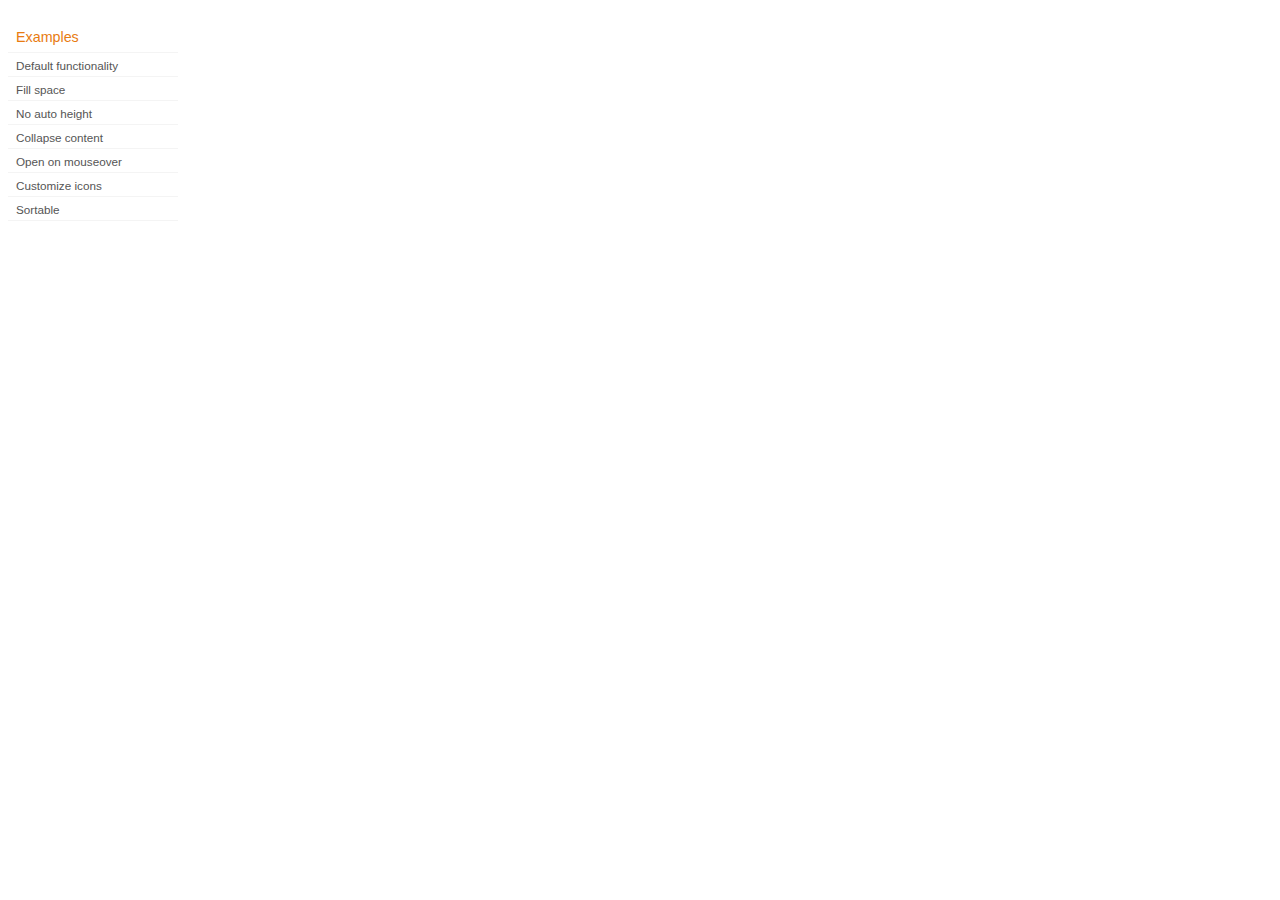
<file: demo/scripts/jquery-ui-1.8.2/development-bundle/demos/accordion/index.html>
<!DOCTYPE html>
<html lang="en">
<head>
	<meta charset="UTF-8" />
	<title>jQuery UI Accordion Demos</title>
	<link type="text/css" href="../demos.css" rel="stylesheet" />
</head>
<body>
	<div class="demos-nav">
		<h4>Examples</h4>
		<ul>
			<li class="demo-config-on"><a href="default.html">Default functionality</a></li>
			<li><a href="fillspace.html">Fill space</a></li>
			<li><a href="no-auto-height.html">No auto height</a></li>
			<li><a href="collapsible.html">Collapse content</a></li>
			<li><a href="mouseover.html">Open on mouseover</a></li>
			<li><a href="custom-icons.html">Customize icons</a></li>
			<li><a href="sortable.html">Sortable</a></li>
		</ul>
	</div>
</body>
</html>
</file>
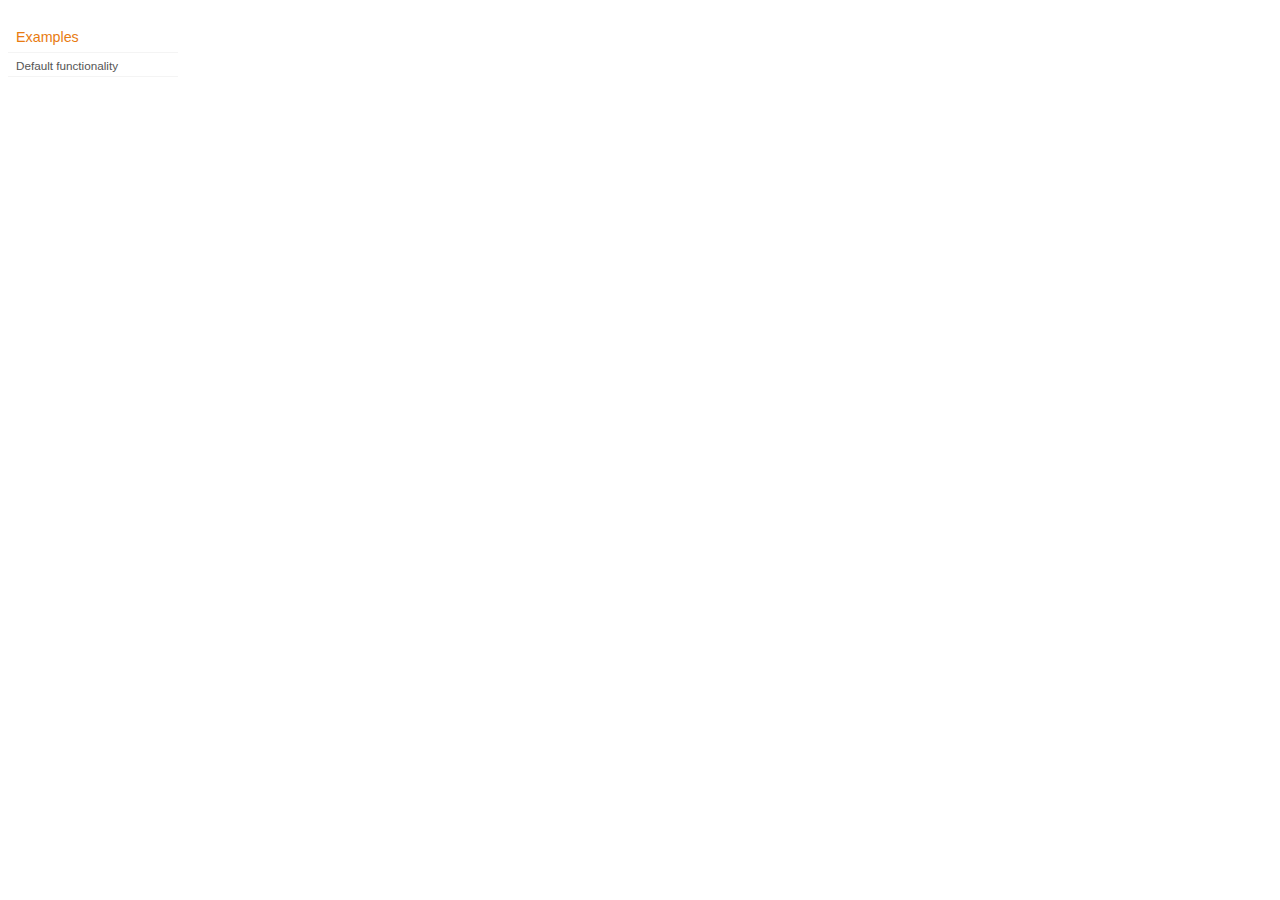
<file: demo/scripts/jquery-ui-1.8.2/development-bundle/demos/addClass/index.html>
<!DOCTYPE html>
<html lang="en">
<head>
	<meta charset="UTF-8" />
	<title>jQuery UI Effects Demos</title>
	<link type="text/css" href="../demos.css" rel="stylesheet" />
</head>
<body>

<div class="demos-nav">
	<h4>Examples</h4>
	<ul>
		<li class="demo-config-on"><a href="default.html">Default functionality</a></li>
	</ul>
</div>

</body>
</html>
</file>
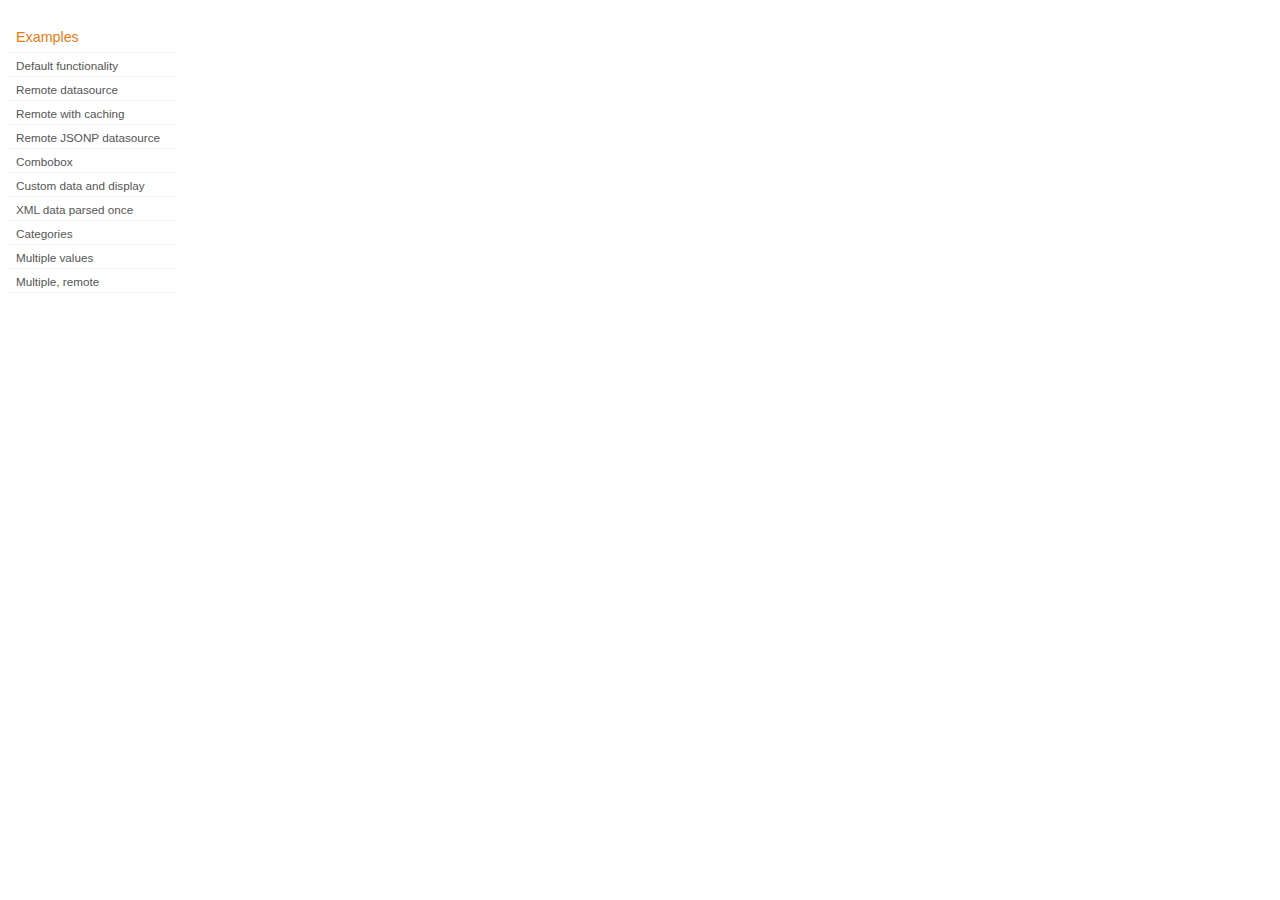
<file: demo/scripts/jquery-ui-1.8.2/development-bundle/demos/autocomplete/index.html>
<!DOCTYPE html>
<html lang="en">
<head>
	<meta charset="UTF-8" />
	<title>jQuery UI Autocomplete Demos</title>
	<link type="text/css" href="../demos.css" rel="stylesheet" />
</head>
<body>
	<div class="demos-nav">
		<h4>Examples</h4>
		<ul>
			<li class="demo-config-on"><a href="default.html">Default functionality</a></li>
			<li><a href="remote.html">Remote datasource</a></li>
			<li><a href="remote-with-cache.html">Remote with caching</a></li>
			<li><a href="remote-jsonp.html">Remote JSONP datasource</a></li>
			<li><a href="combobox.html">Combobox</a></li>
			<li><a href="custom-data.html">Custom data and display</a></li>
			<li><a href="xml.html">XML data parsed once</a></li>
			<li><a href="categories.html">Categories</a></li>
			<li><a href="multiple.html">Multiple values</a></li>
			<li><a href="multiple-remote.html">Multiple, remote</a></li>
		</ul>
	</div>
</body>
</html>
</file>
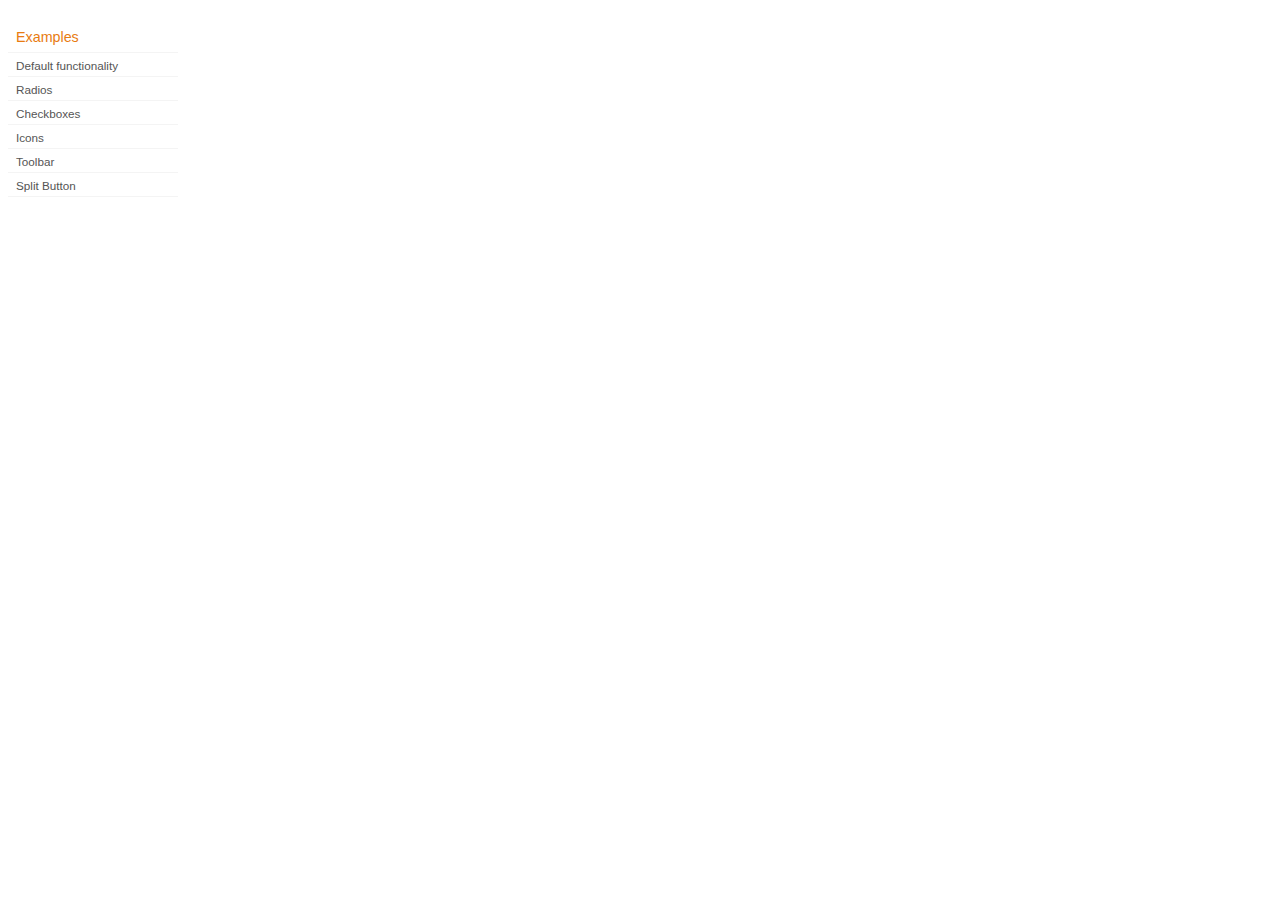
<file: demo/scripts/jquery-ui-1.8.2/development-bundle/demos/button/index.html>
<!DOCTYPE html>
<html lang="en">
<head>
	<meta charset="UTF-8" />
	<title>jQuery UI Button Demos</title>
	<link type="text/css" href="../demos.css" rel="stylesheet" />
</head>
<body>

<div class="demos-nav">
	<h4>Examples</h4>
	<ul>
		<li class="demo-config-on"><a href="default.html">Default functionality</a></li>
		<li><a href="radio.html">Radios</a></li>
		<li><a href="checkbox.html">Checkboxes</a></li>
		<li><a href="icons.html">Icons</a></li>
		<li><a href="toolbar.html">Toolbar</a></li>
		<li><a href="splitbutton.html">Split Button</a></li>
	</ul>
</div>

</body>
</html>
</file>
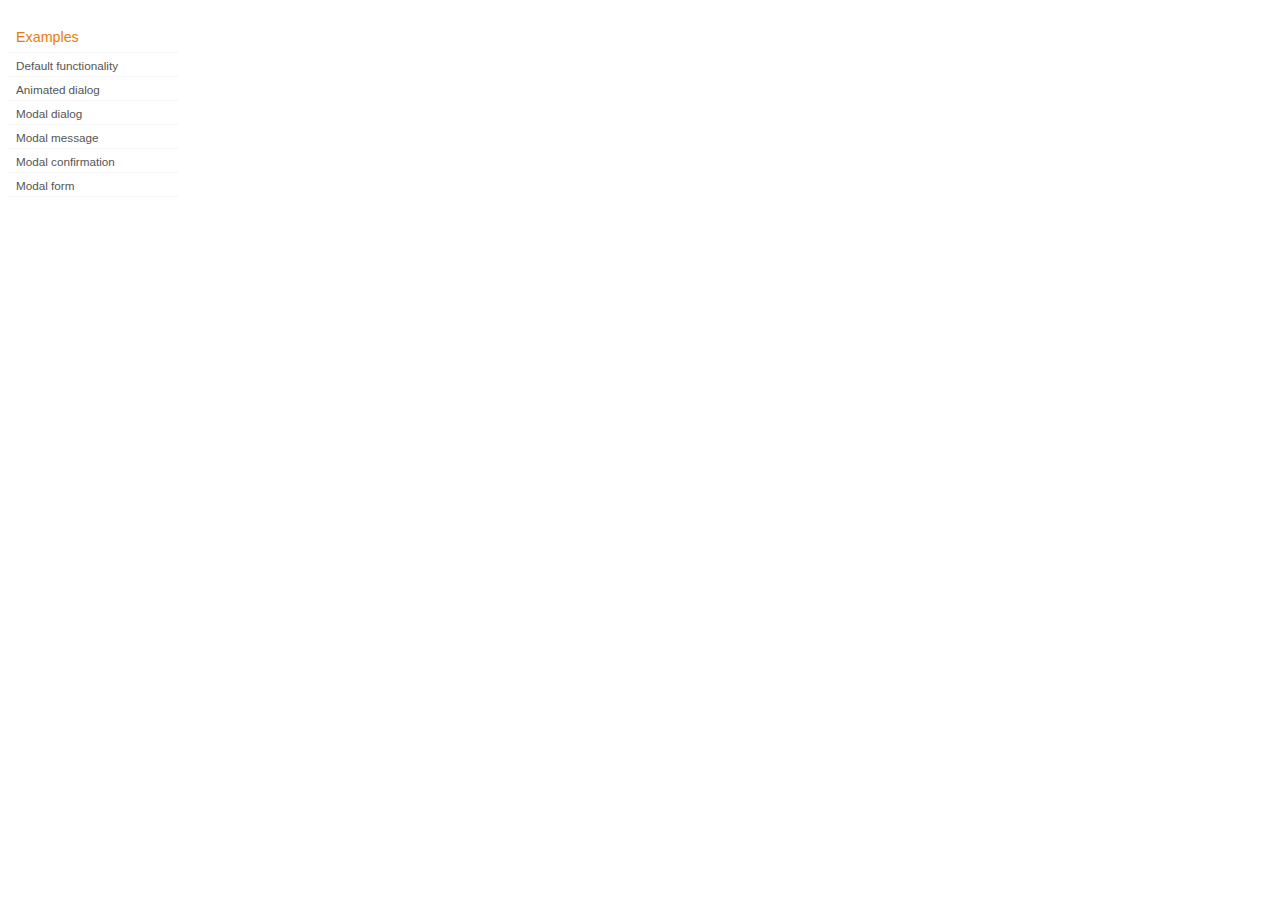
<file: demo/scripts/jquery-ui-1.8.2/development-bundle/demos/dialog/index.html>
<!DOCTYPE html>
<html lang="en">
<head>
	<meta charset="UTF-8" />
	<title>jQuery UI Dialog Demos</title>
	<link type="text/css" href="../demos.css" rel="stylesheet" />
</head>
<body>

<div class="demos-nav">
	<h4>Examples</h4>
	<ul>
		<li class="demo-config-on"><a href="default.html">Default functionality</a></li>
		<li><a href="animated.html">Animated dialog</a></li>
		<li><a href="modal.html">Modal dialog</a></li>
		<li><a href="modal-message.html">Modal message</a></li>
		<li><a href="modal-confirmation.html">Modal confirmation</a></li>
		<li><a href="modal-form.html">Modal form</a></li>
	</ul>
</div>

</body>
</html>
</file>
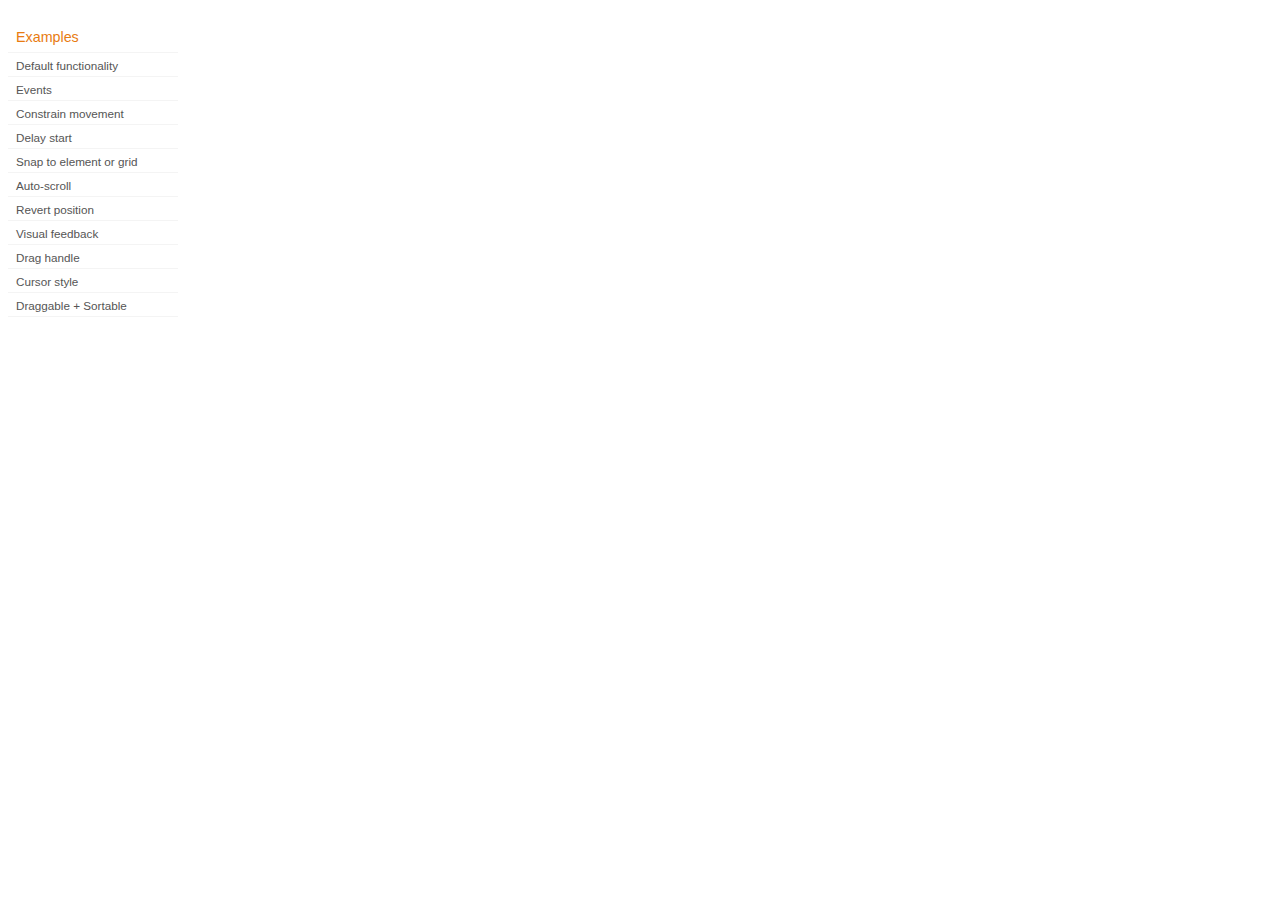
<file: demo/scripts/jquery-ui-1.8.2/development-bundle/demos/draggable/index.html>
<!DOCTYPE html>
<html lang="en">
<head>
	<meta charset="UTF-8" />
	<title>jQuery UI Draggable Demos</title>
	<link type="text/css" href="../demos.css" rel="stylesheet" />
</head>
<body>

<div class="demos-nav">
	<h4>Examples</h4>
	<ul>
		<li class="demo-config-on"><a href="default.html">Default functionality</a></li>
		<li><a href="events.html">Events</a></li>
		<li><a href="constrain-movement.html">Constrain movement</a></li>
		<li><a href="delay-start.html">Delay start</a></li>
		<li><a href="snap-to.html">Snap to element or&#160;grid</a></li>
		<li><a href="scroll.html">Auto-scroll</a></li>
		<li><a href="revert.html">Revert position</a></li>
		<li><a href="visual-feedback.html">Visual feedback</a></li>
		<li><a href="handle.html">Drag handle</a></li>
		<li><a href="cursor-style.html">Cursor style</a></li>
		<li><a href="sortable.html">Draggable + Sortable</a></li>
	</ul>
</div>

</body>
</html>
</file>
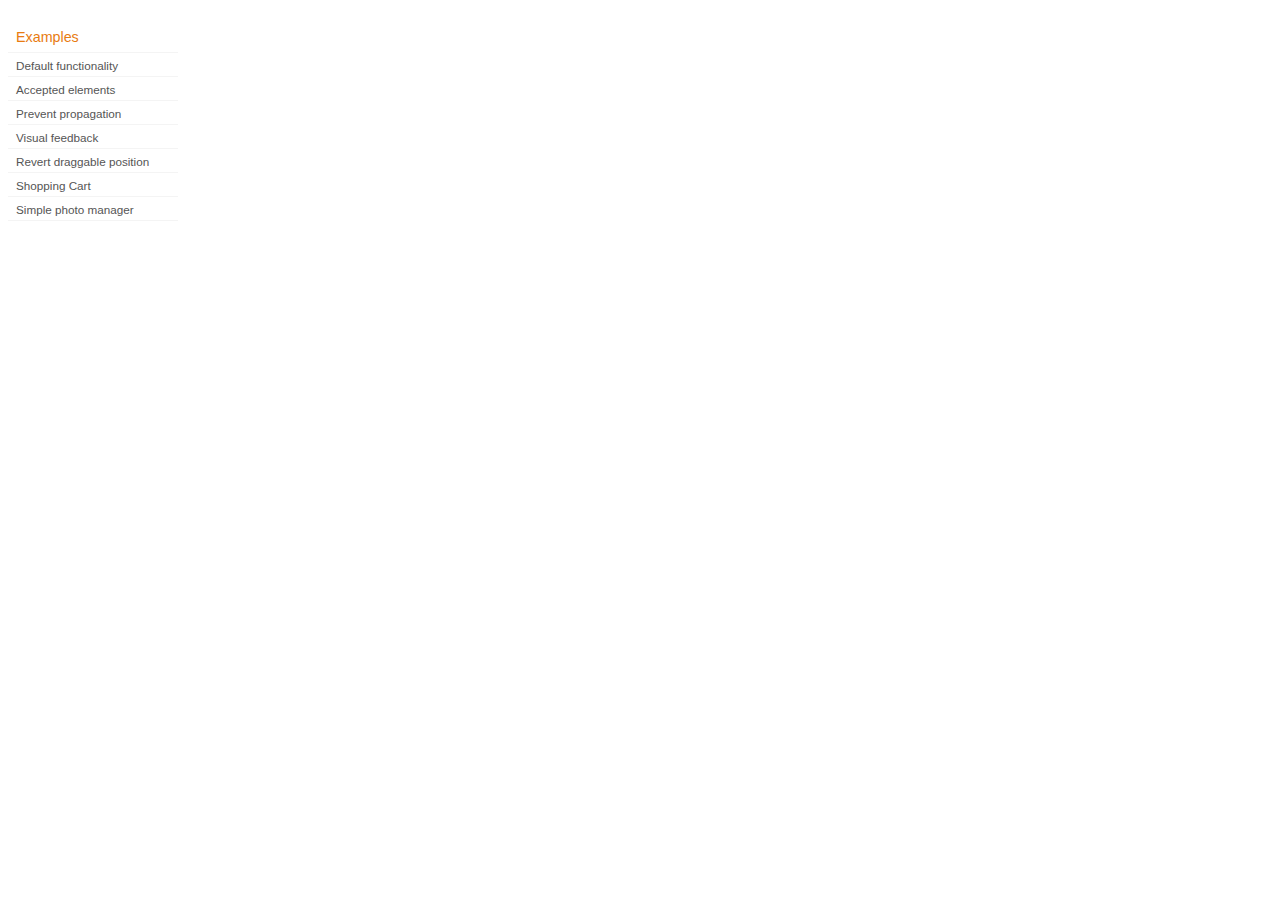
<file: demo/scripts/jquery-ui-1.8.2/development-bundle/demos/droppable/index.html>
<!DOCTYPE html>
<html lang="en">
<head>
	<meta charset="UTF-8" />
	<title>jQuery UI Droppable Demos</title>
	<link type="text/css" href="../demos.css" rel="stylesheet" />
</head>
<body>

<div class="demos-nav">
	<h4>Examples</h4>
	<ul>
		<li class="demo-config-on"><a href="default.html">Default functionality</a></li>
		<li><a href="accepted-elements.html">Accepted elements</a></li>
		<li><a href="propagation.html">Prevent propagation</a></li>
		<li><a href="visual-feedback.html">Visual feedback</a></li>
		<li><a href="revert.html">Revert draggable position</a></li>
		<li><a href="shopping-cart.html">Shopping Cart</a></li>
		<li><a href="photo-manager.html">Simple photo manager</a></li>
	</ul>
</div>

</body>
</html>
</file>
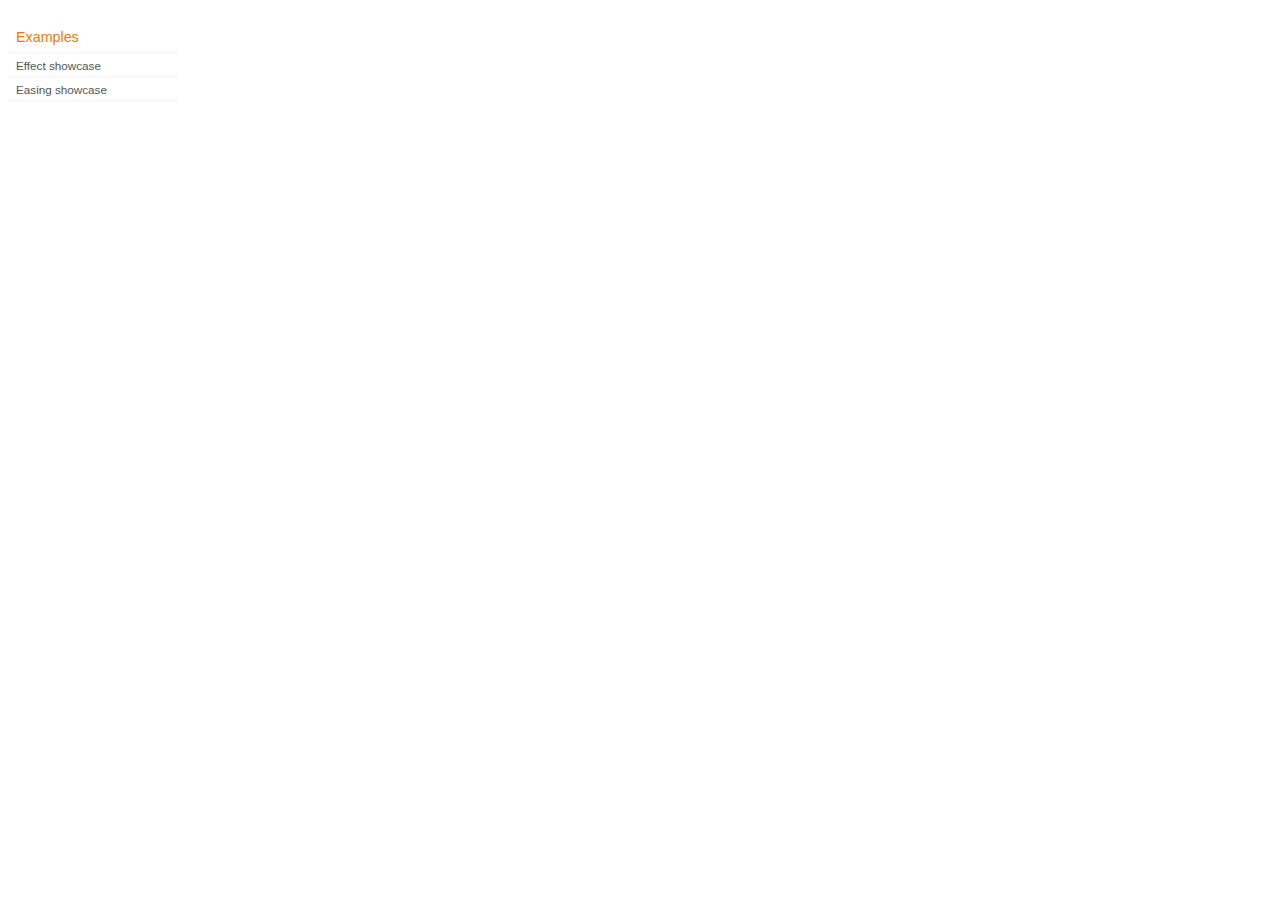
<file: demo/scripts/jquery-ui-1.8.2/development-bundle/demos/effect/index.html>
<!DOCTYPE html>
<html lang="en">
<head>
	<meta charset="UTF-8" />
	<title>jQuery UI Effect Demos</title>
	<link type="text/css" href="../demos.css" rel="stylesheet" />
</head>
<body>

<div class="demos-nav">
	<h4>Examples</h4>
	<ul>
		<li class="demo-config-on"><a href="default.html">Effect showcase</a></li>
		<li><a href="easing.html">Easing showcase</a></li>
		<!-- WIP
		<li class="demo-config-on"><a href="scale.html">Scale effect</a></li>
		<li class="demo-config-on"><a href="size.html">Size effect</a></li>
		<li class="demo-config-on"><a href="transfer.html">Transfer effect</a></li>
		-->
	</ul>
</div>

</body>
</html>
</file>
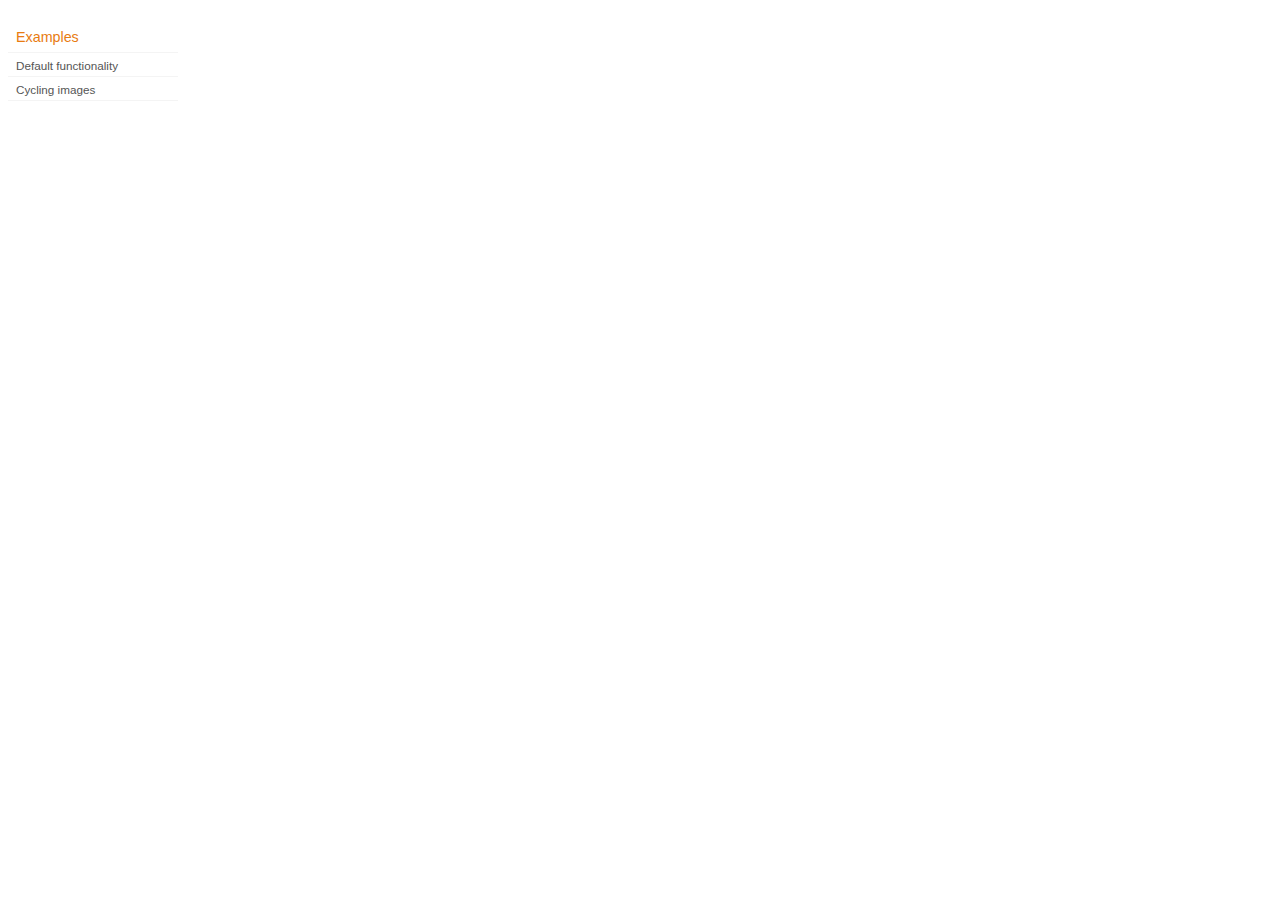
<file: demo/scripts/jquery-ui-1.8.2/development-bundle/demos/position/index.html>
<!DOCTYPE html>
<html lang="en">
<head>
	<meta charset="UTF-8" />
	<title>jQuery UI Position Demo</title>
	<link type="text/css" href="../demos.css" rel="stylesheet" />
</head>
<body>

<div class="demos-nav">
	<h4>Examples</h4>
	<ul>
		<li class="demo-config-on"><a href="default.html">Default functionality</a></li>
		<li><a href="cycler.html">Cycling images</a></li>
	</ul>
</div>

</body>
</html>
</file>
<file: demo/scripts/jquery-ui-1.8.2/development-bundle/demos/demos.css>
body {
	font-size: 62.5%;
}

table {
	font-size: 1em;
}

/* Site
   -------------------------------- */

body {
	font-family: "Trebuchet MS", "Helvetica", "Arial",  "Verdana", "sans-serif";
}

/* Layout
   -------------------------------- */

.layout-grid {
	width: 960px;
}

.layout-grid td {
	vertical-align: top;
}

.layout-grid td.left-nav {
	width: 140px;
}

.layout-grid td.normal {
	border-left: 1px solid #eee;
	padding: 20px 24px;
	font-family: "Trebuchet MS", "Helvetica", "Arial",  "Verdana", "sans-serif";
}

.layout-grid td.demos {
	background: url('/images/demos_bg.jpg') no-repeat;
	height: 337px;
	overflow: hidden;
}

/* Normal
   -------------------------------- */

.normal h3,
.normal h4 {
	margin: 0;
	font-weight: normal;
}

.normal h3 {
	padding: 0 0 9px;
	font-size: 1.8em;
}

.normal h4 {
	padding-bottom: 21px;
	border-bottom: 1px dashed #999;
	font-size: 1.2em;
	font-weight: bold;
}

.normal p {
	font-size: 1.2em;
}

/* Demos */

.demos-nav, .demos-nav dt, .demos-nav dd, .demos-nav ul, .demos-nav li {
	margin: 0;
	padding: 0
}

.demos-nav {
	float: left;
	width: 170px;
	font-size: 1.3em;
}

.demos-nav dt,
.demos-nav h4 {
	margin: 0;
	padding: 0;
	font: normal 1.1em "Trebuchet MS", "Helvetica", "Arial",  "Verdana", "sans-serif";
	color: #e87b10;
}

.demos-nav dt,
.demos-nav h4 {
	margin-top: 1.5em;
	margin-bottom: 0;
	padding-left: 8px;
	padding-bottom:5px;
	line-height: 1.2em;
	border-bottom: 1px solid #F4F4F4;
}

.demos-nav dd a,
.demos-nav li a {
	border-bottom: 1px solid #F4F4F4;
	display:block;
	padding: 4px 3px 4px 8px;
	font-size: 90%;
	text-decoration: none;
	color: #555 ;
	margin:2px 0;
	height:13px;
}

.demos-nav dd a:hover,
.demos-nav dd a:focus,
.demos-nav dd a:hover,
.demos-nav dd a:focus {
	background: #f3f3f3;
	color:#000;
	-moz-border-radius: 5px; -webkit-border-radius: 5px;
}
 .demos-nav dd a.selected {
	background: #555;
	color:#ffffff;
	-moz-border-radius: 5px; -webkit-border-radius: 5px;
}


/* new styles for demo pages, added by Filament 12.29.08
eventually we should convert the font sizes to ems -- using px for now to minimize style conflicts
*/

.normal h3.demo-header { font-size:32px; padding:0 0 5px; border-bottom:1px solid #eee; text-transform: capitalize; }
.normal h4.demo-subheader { font-size:10px; text-transform: uppercase; color:#999; padding:8px 0 3px; border:0; margin:0; }
.normal a:link,
.normal a:visited { color:#1b75bb; text-decoration:none; }
.normal a:hover,
.normal a:active { color:#0b559b; }

#demo-config { padding:20px 0 0; }

#demo-frame { float:left; width:540px; height:380px; border:1px solid #ddd; overflow: auto; position: relative; }
#demo-frame h3, #demo-frame h4 { padding: 0; font-weight: bold; font-size: 1em; }

#demo-config-menu { float:right; width:180px;  }
#demo-config-menu h4 { font-size:13px; color:#666; font-weight:normal; border:0; padding-left:18px; }

#demo-config-menu ul { list-style: none; padding: 0; margin: 0; }

#demo-config-menu li { font-size:12px; padding:0 0 0 10px; margin:3px 0; zoom: 1; }

#demo-config-menu li a:link,
#demo-config-menu li a:visited { display:block; padding:1px 8px 4px; border-bottom:1px dotted #b3b3b3; }
* html #demo-config-menu li a:link,
* html #demo-config-menu li a:visited { padding:1px 8px 2px; }
#demo-config-menu li a:hover,
#demo-config-menu li a:active { background-color:#f6f6f6; }

#demo-config-menu li.demo-config-on { background: url(images/demo-config-on-tile.gif) repeat-x left center; }

#demo-config-menu li.demo-config-on a:link,
#demo-config-menu li.demo-config-on a:visited,
#demo-config-menu li.demo-config-on a:hover,
#demo-config-menu li.demo-config-on a:active { background: url(images/demo-config-on.gif) no-repeat left; padding-left:18px; color:#fff; border:0; margin-left:-10px; margin-top: 0px; margin-bottom: 0px; }

#demo-source, #demo-notes {
	clear: both;
	padding: 20px 0 0;
	font-size: 1.3em;
}

#demo-notes { width:520px; color:#333; font-size: 1em; }
#demo-notes p code, .demo-description p code { padding: 0; font-weight: bold; }
#demo-source pre, #demo-source code { padding: 0; }
code, pre { padding:8px 0 8px 20px ; font-size: 1.2em; line-height:130%;  }

#demo-source a:link,
#demo-source a:visited,
#demo-source a:hover,
#demo-source a:active { font-size:12px; padding-left:13px; background-position: left center; background-repeat: no-repeat; }

#demo-source a.source-open:link,
#demo-source a.source-open:visited,
#demo-source a.source-open:hover,
#demo-source a.source-open:active { background-image: url(images/demo-spindown-open.gif); }

#demo-source a.source-closed:link,
#demo-source a.source-closed:visited,
#demo-source a.source-closed:hover,
#demo-source a.source-closed:active { background-image: url(images/demo-spindown-closed.gif); }

div.demo {
	padding:12px;
	font-family: "Trebuchet MS", "Arial", "Helvetica", "Verdana", "sans-serif";
}

div.demo h3.docs { clear:left; font-size:12px; font-weight:normal; padding:0 0 1em; margin:0; }

div.demo-description {
	clear:both;
	padding:12px;
	font-family: "Trebuchet MS", "Arial", "Helvetica", "Verdana", "sans-serif";
	font-size: 1.3em;
	line-height: 1.4em;
}

.ui-draggable, .ui-droppable {
	background-position: top left;
}

.left-nav .demos-nav {
	padding-right: 10px;
}

#demo-link { font-size:11px;  padding-top: 6px; clear: both; overflow: hidden; }
#demo-link a span.ui-icon { float:left; margin-right:3px; }

/* Component containers
----------------------------------*/
#widget-docs .ui-widget { font-family: Trebuchet MS,Verdana,Arial,sans-serif; font-size: 1em; }
#widget-docs .ui-widget input, #widget-docs .ui-widget select, #widget-docs .ui-widget textarea, #widget-docs .ui-widget button { font-family: Trebuchet MS,Verdana,Arial,sans-serif; font-size: 1em; }
#widget-docs .ui-widget-header { border: 1px solid #ffffff; background: #464646 url(images/464646_40x100_textures_01_flat_100.png) 50% 50% repeat-x; color: #ffffff; font-weight: bold; }
#widget-docs .ui-widget-header a { color: #ffffff; }
#widget-docs .ui-widget-content { border: 1px solid #ffffff; background: #ffffff url(images/ffffff_40x100_textures_01_flat_75.png) 50% 50% repeat-x; color: #222222; }
#widget-docs .ui-widget-content a { color: #222222; }

/* Interaction states
----------------------------------*/
#widget-docs .ui-state-default, #widget-docs .ui-widget-content #widget-docs .ui-state-default { border: 1px solid #666666; background: #555555 url(images/555555_40x100_textures_03_highlight_soft_75.png) 50% 50% repeat-x; font-weight: normal; color: #ffffff; outline: none; }
#widget-docs .ui-state-default a { color: #ffffff; text-decoration: none; outline: none; }
#widget-docs .ui-state-hover, #widget-docs .ui-widget-content #widget-docs .ui-state-hover, #widget-docs .ui-state-focus, #widget-docs .ui-widget-content #widget-docs .ui-state-focus { border: 1px solid #666666; background: #444444 url(images/444444_40x100_textures_03_highlight_soft_60.png) 50% 50% repeat-x; font-weight: normal; color: #ffffff; outline: none; }
#widget-docs .ui-state-hover a { color: #ffffff; text-decoration: none; outline: none; }
#widget-docs .ui-state-active, #widget-docs .ui-widget-content #widget-docs .ui-state-active { border: 1px solid #666666; background: #ffffff url(images/ffffff_40x100_textures_01_flat_65.png) 50% 50% repeat-x; font-weight: normal; color: #F6921E; outline: none; }
#widget-docs .ui-state-active a { color: #F6921E; outline: none; text-decoration: none; }

/* Interaction Cues
----------------------------------*/
#widget-docs .ui-state-highlight, #widget-docs .ui-widget-content #widget-docs .ui-state-highlight {border: 1px solid #fcefa1; background: #fbf9ee url(images/fbf9ee_40x100_textures_02_glass_55.png) 50% 50% repeat-x; color: #363636; }
#widget-docs .ui-state-error, #widget-docs .ui-widget-content #widget-docs .ui-state-error {border: 1px solid #cd0a0a; background: #fef1ec url(images/fef1ec_40x100_textures_05_inset_soft_95.png) 50% bottom repeat-x; color: #cd0a0a; }
#widget-docs .ui-state-error-text, #widget-docs .ui-widget-content #widget-docs .ui-state-error-text { color: #cd0a0a; }
#widget-docs .ui-state-disabled, #widget-docs .ui-widget-content #widget-docs .ui-state-disabled { opacity: .35; filter:Alpha(Opacity=35); background-image: none; }
#widget-docs .ui-priority-primary, #widget-docs .ui-widget-content #widget-docs .ui-priority-primary { font-weight: bold; }
#widget-docs .ui-priority-secondary, #widget-docs .ui-widget-content #widget-docs .ui-priority-secondary { opacity: .7; filter:Alpha(Opacity=70); font-weight: normal; }

/* Icons
----------------------------------*/

/* states and images */
#demo-frame-wrapper .ui-icon, #widget-docs .ui-icon { width: 16px; height: 16px; background-image: url(images/222222_256x240_icons_icons.png); }
#widget-docs .ui-widget-content .ui-icon {background-image: url(images/222222_256x240_icons_icons.png); }
#widget-docs .ui-widget-header .ui-icon {background-image: url(images/222222_256x240_icons_icons.png); }
#widget-docs .ui-state-default .ui-icon { background-image: url(images/888888_256x240_icons_icons.png); }
#widget-docs .ui-state-hover .ui-icon, #widget-docs .ui-state-focus .ui-icon {background-image: url(images/454545_256x240_icons_icons.png); }
#widget-docs .ui-state-active .ui-icon {background-image: url(images/454545_256x240_icons_icons.png); }
#widget-docs .ui-state-highlight .ui-icon {background-image: url(images/2e83ff_256x240_icons_icons.png); }
#widget-docs .ui-state-error .ui-icon, #widget-docs .ui-state-error-text .ui-icon {background-image: url(images/cd0a0a_256x240_icons_icons.png); }


/* Misc visuals
----------------------------------*/

/* Corner radius */
#widget-docs .ui-corner-tl { -moz-border-radius-topleft: 4px; -webkit-border-top-left-radius: 4px; }
#widget-docs .ui-corner-tr { -moz-border-radius-topright: 4px; -webkit-border-top-right-radius: 4px; }
#widget-docs .ui-corner-bl { -moz-border-radius-bottomleft: 4px; -webkit-border-bottom-left-radius: 4px; }
#widget-docs .ui-corner-br { -moz-border-radius-bottomright: 4px; -webkit-border-bottom-right-radius: 4px; }
#widget-docs .ui-corner-top { -moz-border-radius-topleft: 4px; -webkit-border-top-left-radius: 4px; -moz-border-radius-topright: 4px; -webkit-border-top-right-radius: 4px; }
#widget-docs .ui-corner-bottom { -moz-border-radius-bottomleft: 4px; -webkit-border-bottom-left-radius: 4px; -moz-border-radius-bottomright: 4px; -webkit-border-bottom-right-radius: 4px; }
#widget-docs .ui-corner-right {  -moz-border-radius-topright: 4px; -webkit-border-top-right-radius: 4px; -moz-border-radius-bottomright: 4px; -webkit-border-bottom-right-radius: 4px; }
#widget-docs .ui-corner-left { -moz-border-radius-topleft: 4px; -webkit-border-top-left-radius: 4px; -moz-border-radius-bottomleft: 4px; -webkit-border-bottom-left-radius: 4px; }
#widget-docs .ui-corner-all { -moz-border-radius: 4px; -webkit-border-radius: 4px; }

/* Overlays */
#widget-docs .ui-widget-overlay { background: #aaaaaa url(images/aaaaaa_40x100_textures_01_flat_0.png) 50% 50% repeat-x; opacity: .30;filter:Alpha(Opacity=30); }
#widget-docs .ui-widget-shadow { margin: -8px 0 0 -8px; padding: 8px; background: #aaaaaa url(images/aaaaaa_40x100_textures_01_flat_0.png) 50% 50% repeat-x; opacity: .30;filter:Alpha(Opacity=30); -moz-border-radius: 8px; -webkit-border-radius: 8px; }

/*
----------------------------------*/

#widget-docs { margin:20px 0 0; border: none; }

#widget-docs h2, #widget-docs h3, #widget-docs h4, #widget-docs p, #widget-docs ul, #widget-docs code { margin:0; padding:0; }
#widget-docs code { display:block; color:#444; font-size:.9em; margin:0 0 1em; }
#widget-docs code strong { color:#000; }
#widget-docs p { margin:0 3em 1.2em 0; }
#widget-docs p.intro { font-size:13px; color:#666; line-height:1.3; }
#widget-docs ul { list-style-type: none; }

#widget-docs h2 { font-size:16px; margin:1.2em 0 .5em; }
#widget-docs h3 { font-size:14px; color:#e6820E; margin:1.5em 0 .5em; }
.normal #widget-docs h4 { font-size:12px; color:#000; border:0; margin:0 0 .5em; }

#docs-overview-main { width:400px; }
#docs-overview-sidebar { float:right; width:200px; }
#docs-overview-sidebar a span { color:#666; }
#widget-docs #docs-overview-main p { margin-right:0; }
#widget-docs #docs-overview-sidebar h4 { padding-left:0; }

.docs-list-header { float:left; width:100%; margin:10px 0 0; border-bottom:1px solid #eee; }
#widget-docs .docs-list-header h2 { float:left; margin:0; }
#widget-docs .docs-list-header p { float:right; margin:5px 0; font-size:11px; }

.docs-list { float:left; width:100%; padding:0 0 10px; }
.docs-list .param-header { float:left; clear:left; width:100%; padding:8px 0; border-top:1px solid #eee; }
#widget-docs .param-header h3, #widget-docs .param-header p { margin:0; float:left; }
#widget-docs .param-header h3 { width:50%; }
#widget-docs .param-header h3 span { background: url(images/demo-spindown-closed.gif) no-repeat left; padding-left:13px; }
#widget-docs .param-open .param-header h3 span { background: url(images/demo-spindown-open.gif) no-repeat left; }
#widget-docs .param-header p { width:24%; }
#widget-docs .param-header p.param-type span { background: url(images/icon-docs-info.gif) no-repeat left; cursor:pointer; border-bottom:1px dashed #ccc; padding-left:15px; }

.param-details { padding-left:13px; }
.param-args { margin:0 0 1.5em; border-top:1px dotted #ccc;}
.param-args td { padding:3px 30px 3px 5px; border-bottom:1px dotted #ccc;  }


/* overrides for ui-tab styles */
#widget-docs ul.ui-tabs-nav { padding:0 0 0 8px; }
#widget-docs .ui-tabs-nav li { margin:5px 5px 0 0; }

#widget-docs .ui-tabs-nav li a:link,
#widget-docs .ui-tabs-nav li a:visited,
#widget-docs .ui-tabs-nav li a:hover,
#widget-docs .ui-tabs-nav li a:active { font-size:14px; padding:4px 1.2em 3px; color:#fff; }

#widget-docs .ui-tabs-nav li.ui-tabs-selected a:link,
#widget-docs .ui-tabs-nav li.ui-tabs-selected a:visited,
#widget-docs .ui-tabs-nav li.ui-tabs-selected a:hover,
#widget-docs .ui-tabs-nav li.ui-tabs-selected a:active { color:#e6820E; }

#widget-docs .ui-tabs-panel { padding:20px 9px; font-size:12px; line-height:1.4; color:#000; }

#widget-docs .ui-widget-content a:link,
#widget-docs .ui-widget-content a:visited { color:#1b75bb; text-decoration:none; }
#widget-docs .ui-widget-content a:hover,
#widget-docs .ui-widget-content a:active { color:#0b559b; }
</file>
